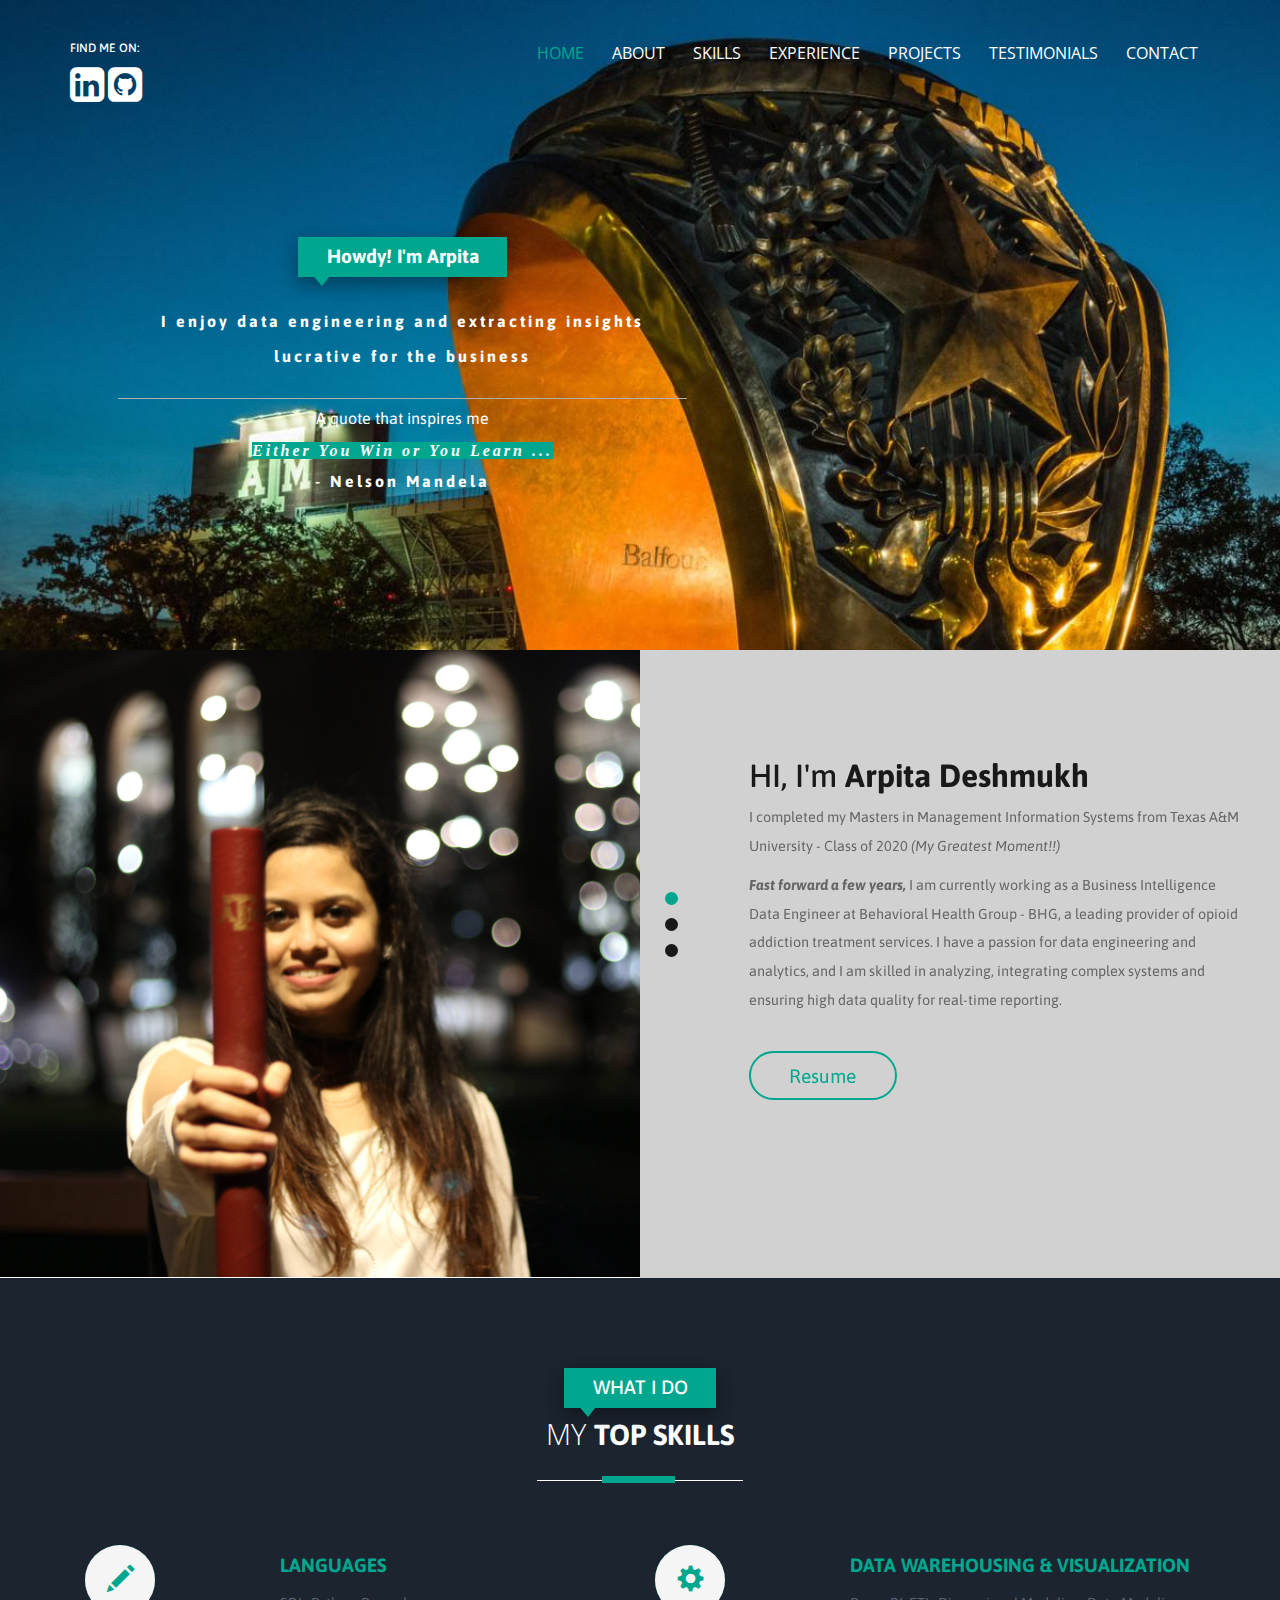
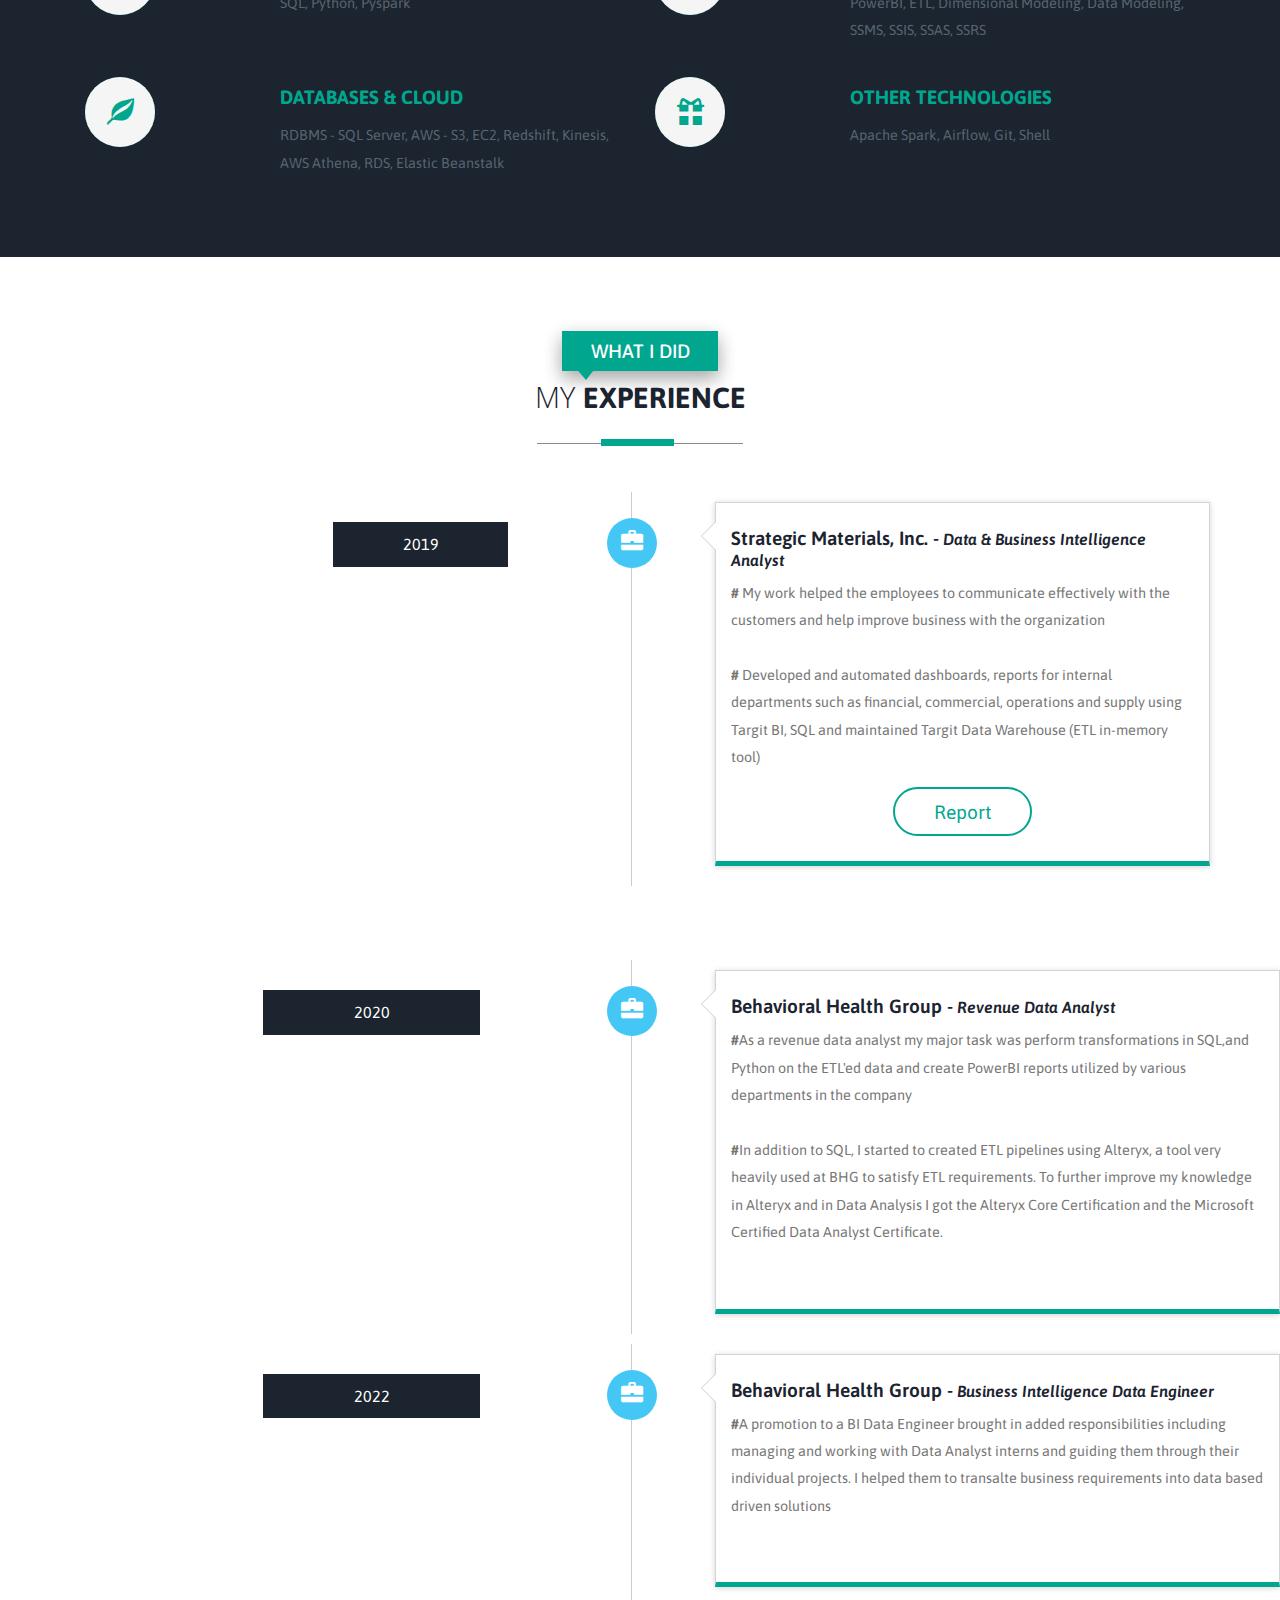
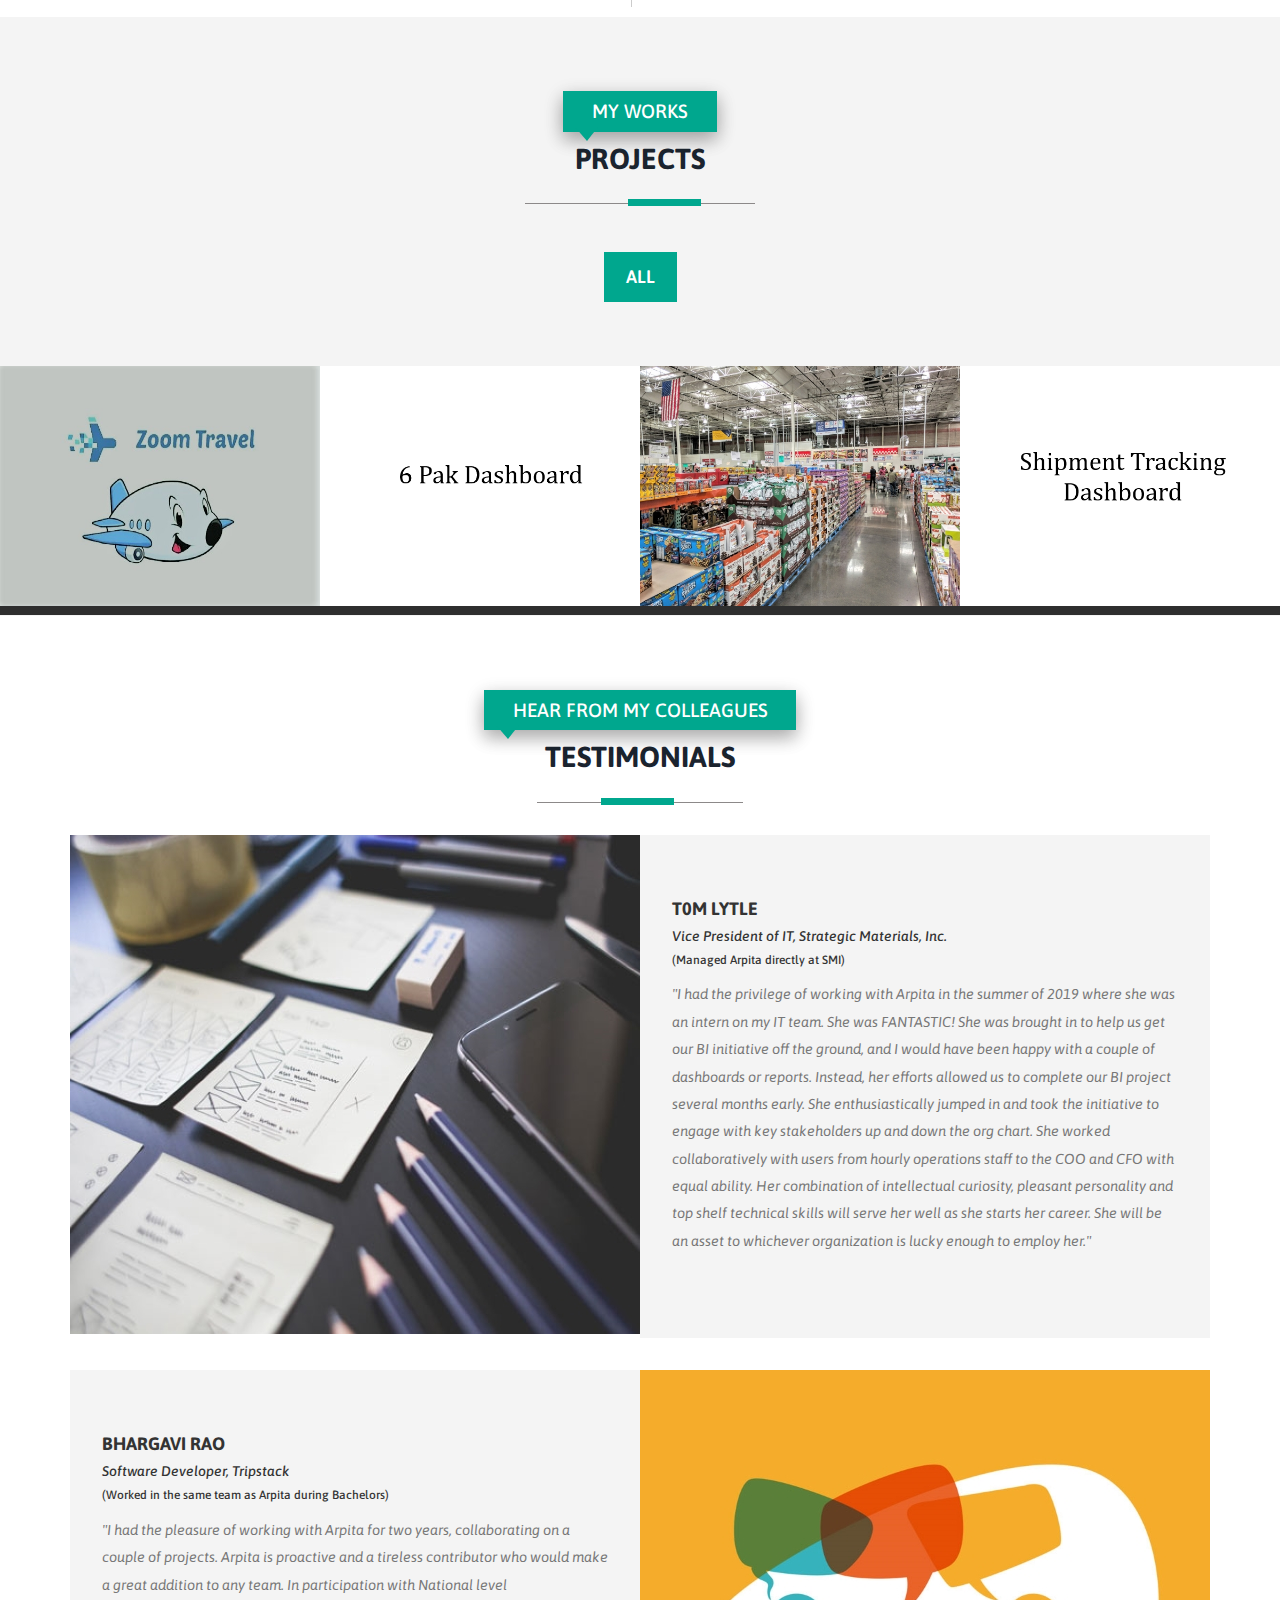
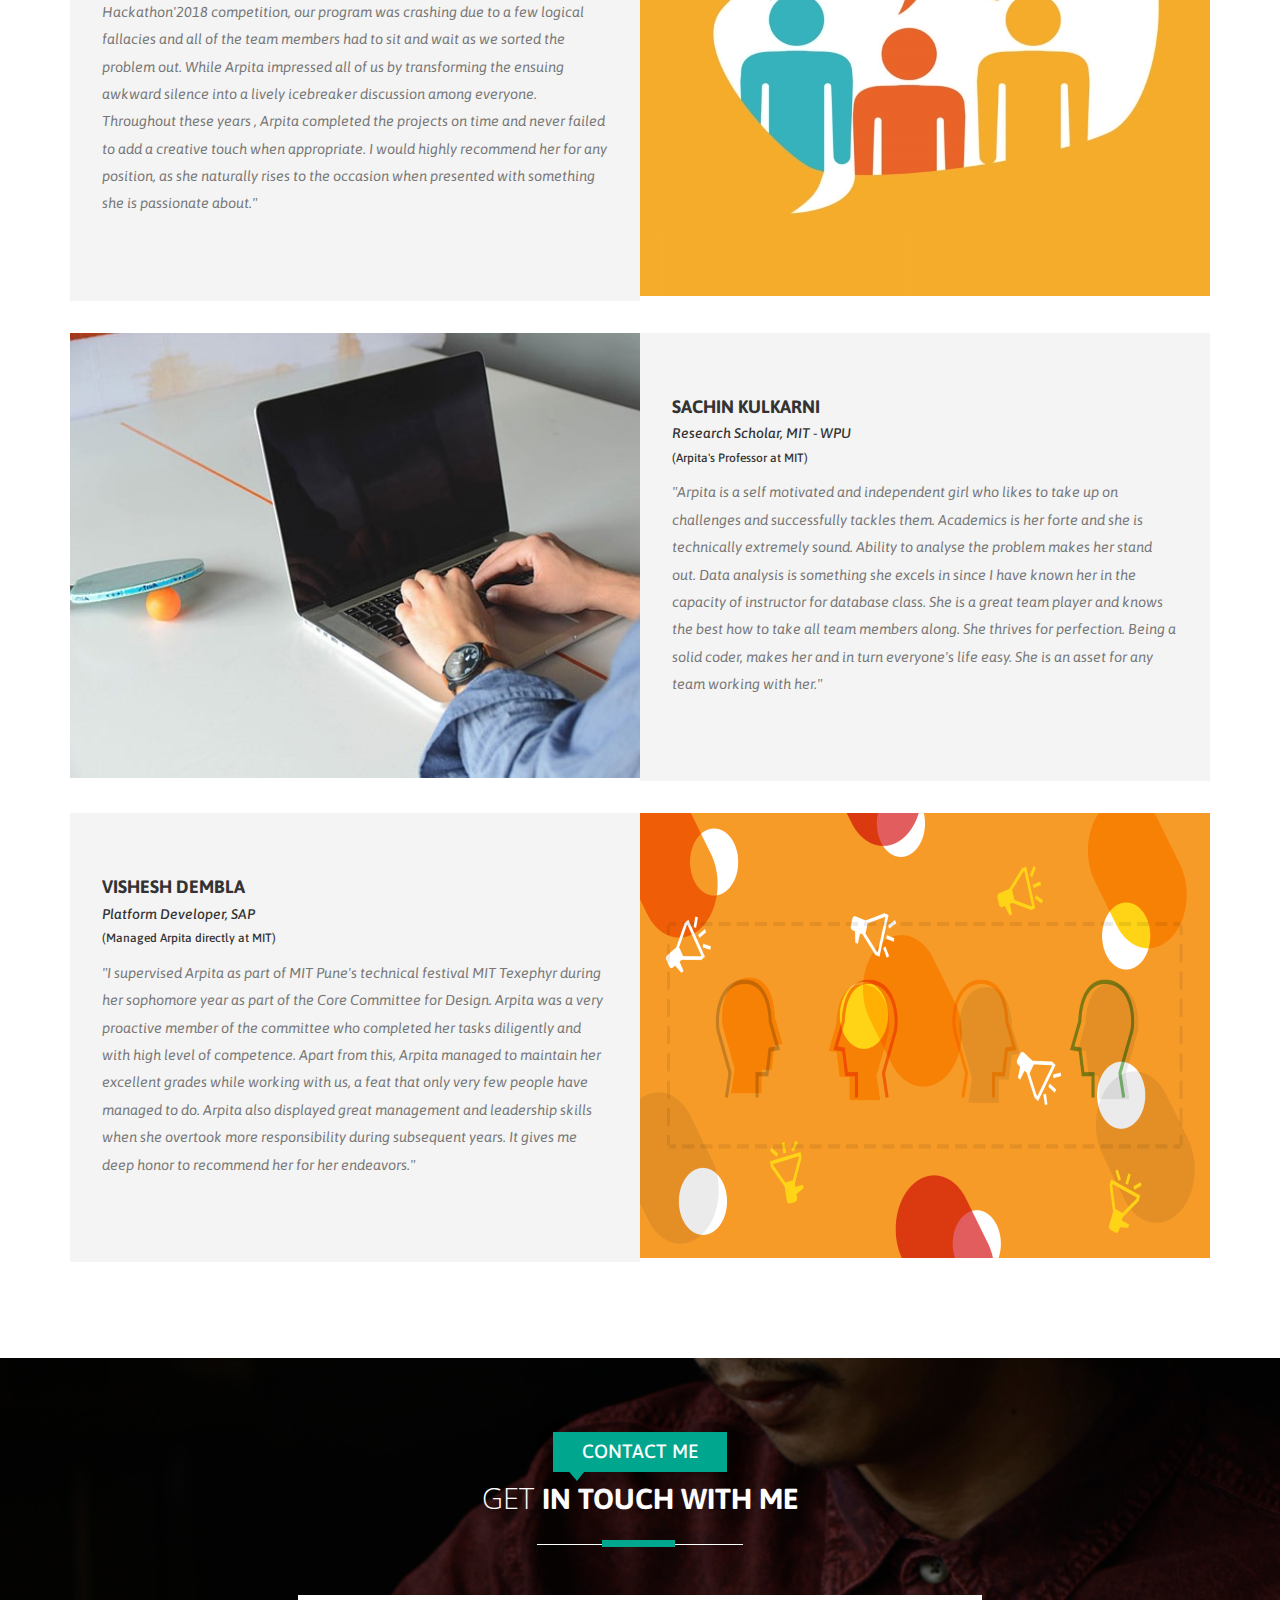
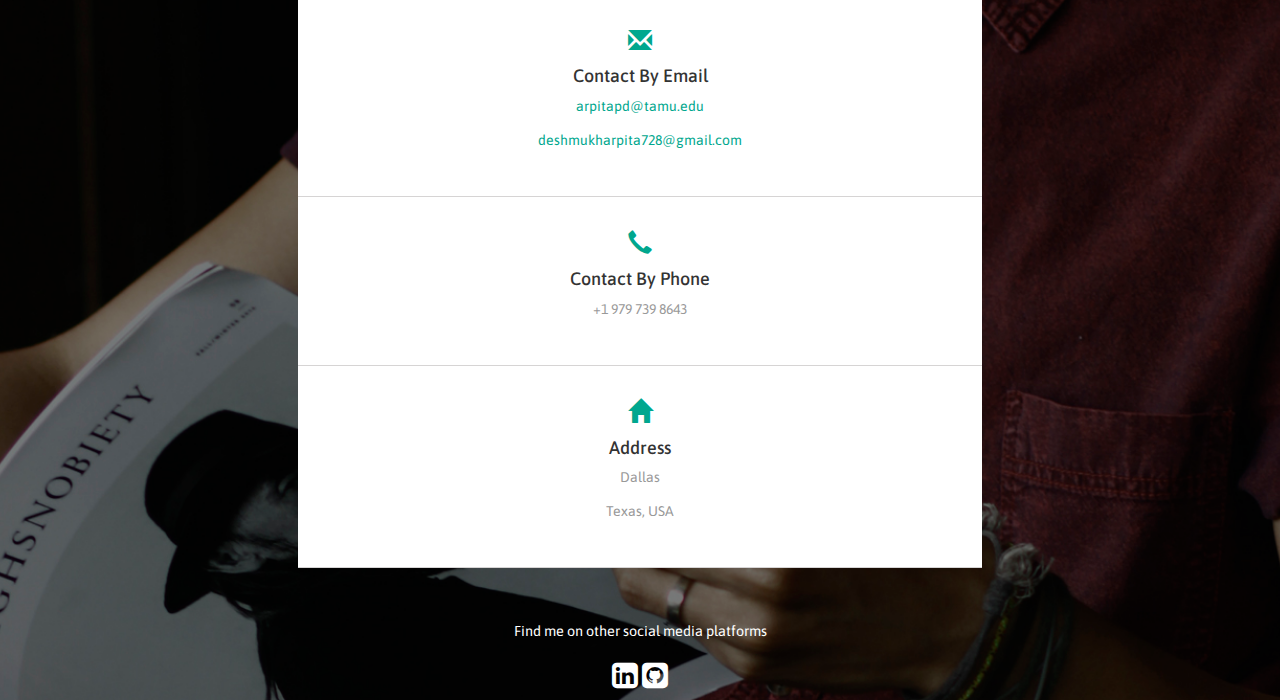
<file: index.html>
<!--
Author: W3layouts
Author URL: http://w3layouts.com
License: Creative Commons Attribution 3.0 Unported
License URL: http://creativecommons.org/licenses/by/3.0/
-->
<!DOCTYPE HTML>
<html>
<head>
<title>Personal Portfolio</title>
<link href="css/bootstrap.css" rel='stylesheet' type='text/css' />
<!-- jQuery (necessary for Bootstrap's JavaScript plugins) -->
<script src="js/jquery.min.js"></script>
<!-- Custom Theme files -->
<link href="css/style.css" rel='stylesheet' type='text/css' />
 <!-- Custom Theme files -->
 <meta name="viewport" content="width=device-width, initial-scale=1">
 <meta http-equiv="Content-Type" content="text/html; charset=utf-8" />
 <meta name="keywords" content="Preface Responsive web template, Bootstrap Web Templates, Flat Web Templates, Android Compatible web template, 
Smartphone Compatible web template, free webdesigns for Nokia, Samsung, LG, Sony Ericsson, Motorola web design" />
<!-- webfonts -->
	<link href='https://fonts.googleapis.com/css2?family=Asap:ital,wght@0,400;1,400;1,500&display=swap' rel='stylesheet' type='text/css'>
	<link href='https://fonts.googleapis.com/css2?family=Open+Sans:wght@300;400;600&display=swap' rel='stylesheet' type='text/css'>
<!-- webfonts -->
 <!---- start-smoth-scrolling---->
<script type="text/javascript" src="js/move-top.js"></script>
<script type="text/javascript" src="js/easing.js"></script>
	<script type="text/javascript">
			jQuery(document).ready(function($) {
				$(".scroll").click(function(event){		
					event.preventDefault();
					$('html,body').animate({scrollTop:$(this.hash).offset().top},1000);
				});
			});
		</script>
 <!---- start-smoth-scrolling---->
</head>
	<body>
		<!-- container -->
			<!-- header -->
	<div id="home" class="header">
			<div class="container">
				<!-- top-hedader -->
				<div class="top-header">
					<!-- /logo -->
					<!--top-nav---->
					<div class="top-nav">
					<div class="navigation">
					<div class="logo">
						<h6><a href="index.html"><span>FIND ME ON:</span></a></h6>
						<a href='https://www.linkedin.com/in/arpitapd' target='_blank'><i class="fa fa-linkedin-square" style="font-size:40px;color:white;padding-bottom:10px;"></i></a>
						<a href='https://www.github.com/arpitapd' target='_blank'><i class="fa fa-github-square" style="font-size:40px;color:white;padding-bottom:10px;"></i></a>
					</div>
				
					<div class="navigation-right">
						<!-- <span class="menu"><img src="images/about-pic.jpg" alt=" " /></span> -->
						<nav class="link-effect-3" id="link-effect-3">
							<ul class="nav1 nav nav-wil">
								<li class="active"><a data-hover="Home" href="index.html">Home</a></li>
								<li><a class="scroll" data-hover="About" href="#about">About</a></li>
								<li><a class="scroll" data-hover="Skills" href="#services" >Skills</a></li>
								<li><a class="scroll" data-hover="Experience" href="#work">Experience</a></li>
								<li><a class="scroll" data-hover="Projects" href="#port">Projects</a></li>
								<li><a class="scroll" data-hover="Testimonials" href="#blogs">Testimonials</a></li>
								<li><a class="scroll" data-hover="Contact" href="#contact">Contact</a></li>
							</ul>
						</nav>
							<!-- script-for-menu -->
								<script>
								   $( "span.menu" ).click(function() {
									 $( "ul.nav1" ).slideToggle( 300, function() {
									 // Animation complete.
									  });
									 });
								</script>
							<!-- /script-for-menu -->
					</div>
					<div class="clearfix"></div>
				</div>
				<!-- /top-hedader -->
				</div>
			<div class="banner-info">
				<div class="col-md-7 header-right">
					<h1>Howdy! I'm Arpita</h1>
					<br></br>
					<h6>I enjoy data engineering and extracting insights<br></br>
						 lucrative for the business</h6>
					
					<ul class="address">
					
					<li>
							<ul class="address-text">
								<p style="color:white;">A quote that inspires me</p>
								<h6><em style = "font-family:roboto,georgia,garamond,serif;font-size:16px;font-style:italic;background: #00a78e;">Either You Win or You Learn ...</em></h6>
								<h6>          - Nelson Mandela</h6>
								
							</ul>
					</li>
						<!-- <li> -->
							<!-- <ul class="address-text"> -->
								<!-- <li><b>D.O.B</b></li> -->
								<!-- <li>23-06-1980</li> -->
							<!-- </ul> -->
						<!-- </li> -->
						<!-- <li> -->
							<!-- <ul class="address-text"> -->
								<!-- <li><b>PHONE </b></li> -->
								<!-- <li>+00 111 222 3333</li> -->
							<!-- </ul> -->
						<!-- </li> -->
						<!-- <li> -->
							<!-- <ul class="address-text"> -->
								<!-- <li><b>ADDRESS </b></li> -->
								<!-- <li>756 Global Place,New York.</li> -->
							<!-- </ul> -->
						<!-- </li> -->
						<!-- <li> -->
							<!-- <ul class="address-text"> -->
								<!-- <li><b>E-MAIL </b></li> -->
								<!-- <li><a href="mailto:example@mail.com"> mail@example.com</a></li> -->
							<!-- </ul> -->
						<!-- </li> -->
						<!-- <li> -->
							<!-- <ul class="address-text"> -->
								<!-- <li><b>WEBSITE </b></li> -->
								<!-- <li><a href="http://w3layouts.com">www.myresume.com</a></li> -->
							<!-- </ul> -->
						<!-- </li> -->
						
					</ul>
				</div>
				
				
				<!-- <div class="col-md-5 header-left"> -->
					<!-- <img src="images/" alt=""> -->
				<!-- </div> -->
				<!-- <div class="clearfix">  -->
				</div>
						
		      </div>
			</div>
		</div>
	</div>
			<!-- about -->
			<div id="about" class="about">
				<div class="col-md-6 about-left">
					<div id="owl-demo1" class="owl-carousel owl-carousel2">
					                <div class="item">
					                	<div class="about-left-grid">
											<h2>HI, I'm <span>Arpita Deshmukh</span></h2>
											<p>I completed my Masters in Management Information Systems from Texas A&M University - Class of 2020 <em>(My Greatest Moment!!)</em></p>
											<p><b><em>Fast forward a few years, </em></b>
											I am currently working as a Business Intelligence Data Engineer at Behavioral Health Group - BHG, a leading provider of opioid addiction treatment services. 
											I have a passion for data engineering and analytics, and I am skilled in analyzing, integrating complex systems and ensuring high data quality for real-time reporting.
										    
											<ul>
												<li><a class="a-btn-h" href="pdf/resume2.pdf" TARGET='_blank'>Resume</a></li>
											</ul>
											</p>
											<!--<em>I'm currently seeking full time opportunities in Data Analysis / Business Intelligence / Data Engineer / Data Warehousing / SQL Developer beginning July 2020</em></p>-->
											<!-- <ul> -->
												<!-- <li><a class="a-btn-a scroll" href="#port">My Work</a></li> -->
												<!-- <li><a class="a-btn-h scroll" href="#contact">Hire Me</a></li> -->
											<!-- </ul> -->
											
										</div>
					                </div>
					                <div class="item">
					                	<div class="about-left-grid">
											<h2>My <span>Career Objective</span></h2>
											<p>My objective is to leverage my skills to deliver a competitive edge to the organization, add 
											value by enabling analytical decision making to drive top and bottom line growth
											</br>
											Furthermore, I believe and enjoy making decisions based on the facts rather than on instincts and if the facts are unavailable then on probability 
											</p>
											<ul>
												<li><a class="a-btn-a scroll" href="#port">Projects</a></li>
												<li><a class="a-btn-h" href="pdf/resume2.pdf" TARGET='_blank'>Resume</a></li>
											</ul>
										</div>
					                </div>
					                <div class="item">
					                	<div class="about-left-grid">
											<h2>What enhanced my interest in <span>Data</span>?</h2>
											<p>Working as a Data & BI Analyst at Strategic Materials, Inc. not only helped me to gain valuable experience
											but also made me realize I enjoy working on the end-to-end process from ETLing data to building out 
											dynamic and insightful reports for the team. </br> Other than applying my classroom-earned knowledge, I also received 
											multiple perspectives towards data analysis, data warehousing (ETL), data visualization and most importantly
											a valuable experience working with employees on top of the organization chart</p>
											<ul>
												<li><a class="a-btn-h scroll" href="#services">Skills</a></li>
												<li><a class="a-btn-a scroll" href="#blogs">Testimonials</a></li>
												
											</ul>
										</div>
					                </div>
					</div>
				</div>
				<div class="col-md-6 about-right">
				</div>
				<div class="clearfix"> </div>
							<link href="css/owl.carousel.css" rel="stylesheet">
							    <script src="js/owl.carousel.js"></script>
			<script>
				$(document).ready(function() {
					$("#owl-demo1").owlCarousel({
						items : 1,
						lazyLoad : false,
						autoPlay : false,
						navigation : true,
						navigationText :  false,
						pagination : true,
					});
				});
			</script>
			<!-- Feedback -->
			<script>
				$(document).ready(function() {
					$("#owl-demo3").owlCarousel({
						items : 1,
						lazyLoad : false,
						autoPlay : false,
						navigation : true,
						navigationText :  true,
						pagination :true,
					});
				});
			</script>
			</div>
			<!-- /about -->
			
			<!-- Availability-->
			<!-- <div id ="avail" class="avail"> -->
			<!-- <p><em>I'm currently seeking full time opportunities in Data Analysis / Business Intelligence / Data Engineer / Data Warehousing / SQL Developer beginning July 2020</em></p> -->
			<!-- </div> -->
			<!--/Availability-->
			<!-- services -->
			<div id="services" class="services">
				<div class="container">
					<div class="service-head one text-center ">
						<h4>WHAT I DO</h4>
						<h3>MY <span>TOP SKILLS</span></h3>
						<span class="border two"></span>
					</div>
					<!-- services-grids -->
					<div class="wthree_about_right_grids w3l-agile">
				<div class="col-md-6 wthree_about_right_grid">
					<div class="col-xs-4 wthree_about_right_grid_left">
						<div class="hvr-rectangle-in">
							<i class="glyphicon glyphicon-pencil"></i>
						</div>
					</div>
					<div class="col-xs-8 wthree_about_right_grid_right">
						<h4>Languages</h4>
						<p>SQL, Python, Pyspark</p>
					</div>
					<div class="clearfix"> </div>
				</div>
				<div class="col-md-6 wthree_about_right_grid">
					<div class="col-xs-4 wthree_about_right_grid_left">
						<div class="hvr-rectangle-in">
							<i class="glyphicon glyphicon-cog"></i>
						</div>
					</div>
					<div class="col-xs-8 wthree_about_right_grid_right">
						<h4>Data Warehousing & Visualization</h4>
						<p>PowerBI, ETL, Dimensional Modeling, Data Modeling, SSMS, SSIS, SSAS, SSRS</p>
					</div>
					<div class="clearfix"> </div>
				</div>
				<div class="col-md-6 wthree_about_right_grid">
					<div class="col-xs-4 wthree_about_right_grid_left">
						<div class="hvr-rectangle-in">
							<i class="glyphicon glyphicon-leaf"></i>
						</div>
					</div>
					<div class="col-xs-8 wthree_about_right_grid_right">
						<h4>Databases & Cloud</h4>
						<p>RDBMS - SQL Server, AWS - S3, EC2, Redshift, Kinesis, AWS Athena, RDS, Elastic Beanstalk</p>
					</div>
					<div class="clearfix"> </div>
				</div>
				<div class="col-md-6 wthree_about_right_grid">
					<div class="col-xs-4 wthree_about_right_grid_left">
						<div class="hvr-rectangle-in">
							<i class="glyphicon glyphicon-gift"></i>
						</div>
					</div>
					<div class="col-xs-8 wthree_about_right_grid_right">
						<h4>Other Technologies</h4>
						<p>Apache Spark, Airflow, Git, Shell </p>
					</div>
					<div class="clearfix"> </div>
				</div>
				<div class="clearfix"> </div>
			</div>

					<!-- services-grids -->
				</div>
			</div>
			<!-- services -->
			<!--work-experience-->
	<div id="work" class="work">
		<div class="container">
			<div class="service-head text-center">
						<h4>WHAT I DID</h4>
						<h3>MY <span>EXPERIENCE</span></h3>
						<span class="border one"></span>
					</div>
					<div class="time-main w3l-agile">
							<div class="col-md-6 year-info">
							   <ul class="year">
								   <li>2019</li>
								   <!-- <li>2018</li> -->
								   <!-- <li>2014</li> -->
								   <!-- <li>2013</li> -->
								   <!-- <li>2012</li> -->
								   <div class="clearfix"></div>
								</ul>
							</div> 
					                        <ul class="col-md-6 timeline">
																<li>
																  <div class="timeline-badge info"><i class="glyphicon glyphicon-briefcase"></i></div>
																  <div class="timeline-panel">
																	<div class="timeline-heading">
																	  <h4 class="timeline-title">Strategic Materials, Inc. -<em style="font-size:16px"> Data & Business Intelligence Analyst</em></h4>
																	</div>
																	<div class="timeline-body">
																	  <p> <b>#</b> My work helped the employees to communicate effectively with the customers and help improve business with the organization</br></br>
																	  <b>#</b> Developed and automated dashboards, reports for internal departments
																	  such as financial, commercial, operations and supply using Targit BI, SQL and maintained Targit Data Warehouse (ETL in-memory tool)</br></br>
																	 </p>
																	 <!-- <!--- trying for internship report--> 
																	 <!-- <div class="col-md-6 about-left"> -->
																		<!-- <!-- <div id="owl-demo1" class="owl-carousel owl-carousel2"> --> 
																						<!-- <div class="item"> -->
																							<!-- <div class="about-left-grid"> -->
																								
																								<!-- <ul>  -->
																								<!-- <li><a class="a-btn-h scroll" href="images/ireport.pdf">View My Internship Report</a></li> -->
																									<!-- <!-- <li><a class="a-btn-a scroll" href="#port">My Work</a></li> --> 
																									<!-- <!-- <li><a class="a-btn-h scroll" href="#contact">Hire Me</a></li> --> 
																								<!-- </ul>  -->
																							<!-- </div> -->
																						<!-- </div> -->
																		<!-- <!-- </div> --> 
																	<!-- </div> -->
																	 
																	 <div class="item-timeline">
																		<!--<div class="about-left-grid">-->
																				<a class="a-btn-h" href="pdf/ireport.pdf" TARGET='_blank'> Report</a>
																			<!--<div class="clearfix"></div>-->
																		</div>
																	</div>
																	</div>
																  </div>
																</li>
																
																<!-- <li> -->
																  <!-- <div class="timeline-badge primary"><i class="glyphicon glyphicon-briefcase"></i></div> -->
																  <!-- <div class="timeline-panel"> -->
																	<!-- <div class="timeline-heading"> -->
																	  <!-- <h4 class="timeline-title">COMPANY NAME</h4> -->
																	<!-- </div> -->
																	<!-- <div class="timeline-body"> -->
																	  <!-- <p>Lorem ipsum dolor sit amet.Itaque earum rerum hic tenetur a sapiente delectus, ut aut reiciendis voluptatibus maiores alias consequatur aut perferendis doloribus </p> -->
																	<!-- </div> -->
																  <!-- </div> -->
																<!-- </li> -->
																
																
																
																<!-- <li> -->
																  <!-- <div class="timeline-badge danger"><i class="glyphicon glyphicon-briefcase"></i></div> -->
																  <!-- <div class="timeline-panel"> -->
																	<!-- <div class="timeline-heading"> -->
																	  <!-- <h4 class="timeline-title">COMPANY NAME</h4> -->
																	<!-- </div> -->
																	<!-- <div class="timeline-body"> -->
																	  <!-- <p>Lorem ipsum dolor sit amet.Itaque earum rerum hic tenetur a sapiente delectus, ut aut reiciendis voluptatibus maiores alias consequatur aut perferendis doloribus </p> -->
																	<!-- </div> -->
																  <!-- </div> -->
																<!-- </li> -->
																
																<!-- <li> -->
																  <!-- <div class="timeline-badge success"><i class="glyphicon glyphicon-briefcase"></i></div> -->
																  <!-- <div class="timeline-panel"> -->
																	<!-- <div class="timeline-heading"> -->
																	  <!-- <h4 class="timeline-title">COMPANY NAME</h4> -->
																	<!-- </div> -->
																	<!-- <div class="timeline-body"> -->
																	  <!-- <p>Lorem ipsum dolor sit amet.Itaque earum rerum hic tenetur a sapiente delectus, ut aut reiciendis voluptatibus maiores alias consequatur aut perferendis doloribus </p> -->
																	<!-- </div> -->
																  <!-- </div> -->
																<!-- </li> -->
																<!-- <li> -->
																  <!-- <div class="timeline-badge pass"><i class="glyphicon glyphicon-briefcase"></i></div> -->
																  <!-- <div class="timeline-panel"> -->
																	<!-- <div class="timeline-heading"> -->
																	  <!-- <h4 class="timeline-title">COMPANY NAME</h4> -->
																	<!-- </div> -->
																	<!-- <div class="timeline-body"> -->
																	  <!-- <p>Lorem ipsum dolor sit amet.Itaque earum rerum hic tenetur a sapiente delectus, ut aut reiciendis voluptatibus maiores alias consequatur aut perferendis doloribus </p> -->
																	<!-- </div> -->
																  <!-- </div> -->
																<!-- </li> -->
															</ul>
								<div class="clearfix"></div>
								</div>
						</div>
						<div class="col-md-6 year-info">
							<ul class="year">
								<li>2020</li>
								<!-- <li>2018</li> -->
								<!-- <li>2014</li> -->
								<!-- <li>2013</li> -->
								<!-- <li>2012</li> -->
								<div class="clearfix"></div>
							 </ul>
						 </div> 
										 <ul class="col-md-6 timeline">
															 <li>
															   <div class="timeline-badge info"><i class="glyphicon glyphicon-briefcase"></i></div>
															   <div class="timeline-panel">
																 <div class="timeline-heading">
																   <h4 class="timeline-title">Behavioral Health Group -<em style="font-size:16px"> Revenue Data Analyst</em></h4>
																 </div>
																 <div class="timeline-body">
																   <p> <b>#</b>As a revenue data analyst my major task was perform transformations in SQL,and Python on the ETL'ed data and create PowerBI reports utilized by various departments in the company</br></br>
																   <b>#</b>In addition to SQL, I started to created ETL pipelines using Alteryx, a tool very heavily used at BHG to satisfy ETL requirements. To further improve my knowledge in Alteryx and in Data Analysis
																    I got the Alteryx Core Certification and the Microsoft Certified Data Analyst Certificate.</br></br>
																  </p>
																  <!-- <!--- trying for internship report--> 
																  <!-- <div class="col-md-6 about-left"> -->
																	 <!-- <!-- <div id="owl-demo1" class="owl-carousel owl-carousel2"> --> 
																					 <!-- <div class="item"> -->
																						 <!-- <div class="about-left-grid"> -->
																							 
																							 <!-- <ul>  -->
																							 <!-- <li><a class="a-btn-h scroll" href="images/ireport.pdf">View My Internship Report</a></li> -->
																								 <!-- <!-- <li><a class="a-btn-a scroll" href="#port">My Work</a></li> --> 
																								 <!-- <!-- <li><a class="a-btn-h scroll" href="#contact">Hire Me</a></li> --> 
																							 <!-- </ul>  -->
																						 <!-- </div> -->
																					 <!-- </div> -->
																	 <!-- <!-- </div> --> 
																 <!-- </div> -->
																  
																  <div class="item-timeline">
																	 <!--<div class="about-left-grid">-->
																			<!-- <a class="a-btn-h" href="pdf/ireport.pdf" TARGET='_blank'> Report</a>-->
																		 <!--<div class="clearfix"></div>-->
																	 </div>
																 </div>
																 </div>
															   </div>
															 </li>
															 
															 <!-- <li> -->
															   <!-- <div class="timeline-badge primary"><i class="glyphicon glyphicon-briefcase"></i></div> -->
															   <!-- <div class="timeline-panel"> -->
																 <!-- <div class="timeline-heading"> -->
																   <!-- <h4 class="timeline-title">COMPANY NAME</h4> -->
																 <!-- </div> -->
																 <!-- <div class="timeline-body"> -->
																   <!-- <p>Lorem ipsum dolor sit amet.Itaque earum rerum hic tenetur a sapiente delectus, ut aut reiciendis voluptatibus maiores alias consequatur aut perferendis doloribus </p> -->
																 <!-- </div> -->
															   <!-- </div> -->
															 <!-- </li> -->
															 
															 
															 
															 <!-- <li> -->
															   <!-- <div class="timeline-badge danger"><i class="glyphicon glyphicon-briefcase"></i></div> -->
															   <!-- <div class="timeline-panel"> -->
																 <!-- <div class="timeline-heading"> -->
																   <!-- <h4 class="timeline-title">COMPANY NAME</h4> -->
																 <!-- </div> -->
																 <!-- <div class="timeline-body"> -->
																   <!-- <p>Lorem ipsum dolor sit amet.Itaque earum rerum hic tenetur a sapiente delectus, ut aut reiciendis voluptatibus maiores alias consequatur aut perferendis doloribus </p> -->
																 <!-- </div> -->
															   <!-- </div> -->
															 <!-- </li> -->
															 
															 <!-- <li> -->
															   <!-- <div class="timeline-badge success"><i class="glyphicon glyphicon-briefcase"></i></div> -->
															   <!-- <div class="timeline-panel"> -->
																 <!-- <div class="timeline-heading"> -->
																   <!-- <h4 class="timeline-title">COMPANY NAME</h4> -->
																 <!-- </div> -->
																 <!-- <div class="timeline-body"> -->
																   <!-- <p>Lorem ipsum dolor sit amet.Itaque earum rerum hic tenetur a sapiente delectus, ut aut reiciendis voluptatibus maiores alias consequatur aut perferendis doloribus </p> -->
																 <!-- </div> -->
															   <!-- </div> -->
															 <!-- </li> -->
															 <!-- <li> -->
															   <!-- <div class="timeline-badge pass"><i class="glyphicon glyphicon-briefcase"></i></div> -->
															   <!-- <div class="timeline-panel"> -->
																 <!-- <div class="timeline-heading"> -->
																   <!-- <h4 class="timeline-title">COMPANY NAME</h4> -->
																 <!-- </div> -->
																 <!-- <div class="timeline-body"> -->
																   <!-- <p>Lorem ipsum dolor sit amet.Itaque earum rerum hic tenetur a sapiente delectus, ut aut reiciendis voluptatibus maiores alias consequatur aut perferendis doloribus </p> -->
																 <!-- </div> -->
															   <!-- </div> -->
															 <!-- </li> -->
														 </ul>
							 <div class="clearfix"></div>
							 </div>
					 </div>
					 <div class="col-md-6 year-info">
						<ul class="year">
							<li>2022</li>
							<!-- <li>2018</li> -->
							<!-- <li>2014</li> -->
							<!-- <li>2013</li> -->
							<!-- <li>2012</li> -->
							<div class="clearfix"></div>
						 </ul>
					 </div> 
									 <ul class="col-md-6 timeline">
														 <li>
														   <div class="timeline-badge info"><i class="glyphicon glyphicon-briefcase"></i></div>
														   <div class="timeline-panel">
															 <div class="timeline-heading">
															   <h4 class="timeline-title">Behavioral Health Group -<em style="font-size:16px"> Business Intelligence Data Engineer</em></h4>
															 </div>
															 <div class="timeline-body">
															   <p> <b>#</b>A promotion to a BI Data Engineer brought in added responsibilities including managing and working with Data Analyst interns and guiding them through their individual projects.
																I helped them to transalte  business requirements into data based driven solutions </br></br>
															  <!-- <b>#</b> Developed and automated dashboards, reports for internal departments
															   such as financial, commercial, operations and supply using Targit BI, SQL and maintained Targit Data Warehouse (ETL in-memory tool)</br></br> -->
															  </p>
															  <!-- <!--- trying for internship report--> 
															  <!-- <div class="col-md-6 about-left"> -->
																 <!-- <!-- <div id="owl-demo1" class="owl-carousel owl-carousel2"> --> 
																				 <!-- <div class="item"> -->
																					 <!-- <div class="about-left-grid"> -->
																						 
																						 <!-- <ul>  -->
																						 <!-- <li><a class="a-btn-h scroll" href="images/ireport.pdf">View My Internship Report</a></li> -->
																							 <!-- <li><a class="a-btn-a scroll" href="#port">My Work</a></li> --> 
																							 <!--  <li><a class="a-btn-h scroll" href="#contact">Hire Me</a></li> --> 
																						 <!-- </ul>  -->
																					 <!-- </div> -->
																				 <!-- </div> -->
																 <!-- </div> --> 
															 <!-- </div> -->
															  
															  <div class="item-timeline">
																 <!--<div class="about-left-grid">-->
																		<!-- <a class="a-btn-h" href="pdf/ireport.pdf" TARGET='_blank'> Report</a>-->
																	 <!--<div class="clearfix"></div>-->
																 </div>
															 </div>
															 </div>
														   </div>
														 </li>
														 
														 <!-- <li> -->
														   <!-- <div class="timeline-badge primary"><i class="glyphicon glyphicon-briefcase"></i></div> -->
														   <!-- <div class="timeline-panel"> -->
															 <!-- <div class="timeline-heading"> -->
															   <!-- <h4 class="timeline-title">COMPANY NAME</h4> -->
															 <!-- </div> -->
															 <!-- <div class="timeline-body"> -->
															   <!-- <p>Lorem ipsum dolor sit amet.Itaque earum rerum hic tenetur a sapiente delectus, ut aut reiciendis voluptatibus maiores alias consequatur aut perferendis doloribus </p> -->
															 <!-- </div> -->
														   <!-- </div> -->
														 <!-- </li> -->
														 
														 
														 
														 <!-- <li> -->
														   <!-- <div class="timeline-badge danger"><i class="glyphicon glyphicon-briefcase"></i></div> -->
														   <!-- <div class="timeline-panel"> -->
															 <!-- <div class="timeline-heading"> -->
															   <!-- <h4 class="timeline-title">COMPANY NAME</h4> -->
															 <!-- </div> -->
															 <!-- <div class="timeline-body"> -->
															   <!-- <p>Lorem ipsum dolor sit amet.Itaque earum rerum hic tenetur a sapiente delectus, ut aut reiciendis voluptatibus maiores alias consequatur aut perferendis doloribus </p> -->
															 <!-- </div> -->
														   <!-- </div> -->
														 <!-- </li> -->
														 
														 <!-- <li> -->
														   <!-- <div class="timeline-badge success"><i class="glyphicon glyphicon-briefcase"></i></div> -->
														   <!-- <div class="timeline-panel"> -->
															 <!-- <div class="timeline-heading"> -->
															   <!-- <h4 class="timeline-title">COMPANY NAME</h4> -->
															 <!-- </div> -->
															 <!-- <div class="timeline-body"> -->
															   <!-- <p>Lorem ipsum dolor sit amet.Itaque earum rerum hic tenetur a sapiente delectus, ut aut reiciendis voluptatibus maiores alias consequatur aut perferendis doloribus </p> -->
															 <!-- </div> -->
														   <!-- </div> -->
														 <!-- </li> -->
														 <!-- <li> -->
														   <!-- <div class="timeline-badge pass"><i class="glyphicon glyphicon-briefcase"></i></div> -->
														   <!-- <div class="timeline-panel"> -->
															 <!-- <div class="timeline-heading"> -->
															   <!-- <h4 class="timeline-title">COMPANY NAME</h4> -->
															 <!-- </div> -->
															 <!-- <div class="timeline-body"> -->
															   <!-- <p>Lorem ipsum dolor sit amet.Itaque earum rerum hic tenetur a sapiente delectus, ut aut reiciendis voluptatibus maiores alias consequatur aut perferendis doloribus </p> -->
															 <!-- </div> -->
														   <!-- </div> -->
														 <!-- </li> -->
													 </ul>
						 <div class="clearfix"></div>
						 </div>
				 </div>
				</div>
	<!--//work-experience-->

		<!-- portfolio -->
<div class="portfolio" id="port">
				<div class="service-head text-center">
						<h4>MY WORKS</h4>
						<h3><span>PROJECTS</span></h3>
						<span class="border"></span>
					</div>
			<div class="portfolio-grids">
				<script src="js/easyResponsiveTabs.js" type="text/javascript"></script>
				<script type="text/javascript">
									$(document).ready(function () {
										$('#horizontalTab').easyResponsiveTabs({
											type: 'default', //Types: default, vertical, accordion           
											width: 'auto', //auto or any width like 600px
											fit: true   // 100% fit in a container
										});
									});
									
				</script>
				<div class="sap_tabs">
					<div id="horizontalTab" style="display: block; width: 100%; margin: 0px;">
						<ul class="resp-tabs-list">
							<li class="resp-tab-item" aria-controls="tab_item-0" role="tab"><span>ALL</span></li> 
						<!--	<li class="resp-tab-item" aria-controls="tab_item-1" role="tab"><span>DATABASES</span></li> 
							<li class="resp-tab-item" aria-controls="tab_item-2" role="tab"><span>BUSINESS INTELLIGENCE</span></li> 				
							<li class="resp-tab-item" aria-controls="tab_item-3" role="tab"><span>PREDICTIVE ANALYTICS</span></li> -->
						</ul>				  	 
						<div class="resp-tabs-container">
							<div class="tab-1 resp-tab-content" aria-labelledby="tab_item-0">
								<div class="col-md-3 team-gd ">
									
										<!--<a href="#portfolioModal1" class="portfolio-link b-link-diagonal b-animate-go" data-toggle="modal"><img src="images/adm.jpg" alt="">
										
										</a>-->
										<a href="#portfolioModal5" class="portfolio-link b-link-diagonal b-animate-go" data-toggle="modal"><img src="images/isd2.jpg" alt="">
									    </a>		
								</div>
								<div class="col-md-3 team-gd ">
									
										<a href="#portfolioModal3" class="portfolio-link b-link-diagonal b-animate-go" data-toggle="modal"><img src="images/6pakname.png" alt="">
										
										</a>
									
								</div>
								<div class="col-md-3 team-gd ">
									
										<a href="#portfolioModal2" class="portfolio-link b-link-diagonal b-animate-go" data-toggle="modal"><img src="images/dw.jpg" alt="">
										
										</a>
									
								</div>
								<div class="col-md-3 team-gd ">
								
										<a href="#portfolioModal4" class="portfolio-link b-link-diagonal b-animate-go" data-toggle="modal"><img src="images/sminame.png" alt="">
										
										</a>
								
									
								</div>
							    <div class="col-md-3 team-gd yes_marg ">
									
										<!-- <a href="#portfolioModal5" class="portfolio-link b-link-diagonal b-animate-go" data-toggle="modal"><img src="images/isd.jpg" alt="">
										
										</a> -->
									
								</div>
								<div class="col-md-3 team-gd yes_marg ">
									
										<!--<a href="#portfolioModal6" class="portfolio-link b-link-diagonal b-animate-go" data-toggle="modal"><img src="images/dm.jpg" alt="">
										
										</a>-->
									
								</div>
								<div class="col-md-3 team-gd yes_marg ">
									
									<!--	<a href="#portfolioModal7" class="portfolio-link b-link-diagonal b-animate-go" data-toggle="modal"><img src="images/datathon.jpg" alt="">
										
										</a>-->
								
								</div>
								<div class="col-md-3 team-gd yes_marg ">
									
										<!--<a href="#portfolioModal8" class="portfolio-link b-link-diagonal b-animate-go" data-toggle="modal"><img src="images/apa.jpg" alt="">
										
										</a>-->
									
								</div> 
							
								<div class="clearfix"></div>
							</div>
							
							
							
							
							
							
							<div class="tab-1 resp-tab-content" aria-labelledby="tab_item-1">
								<div class="col-md-3 team-gd ">
									
										<a href="#portfolioModal1" class="portfolio-link b-link-diagonal b-animate-go" data-toggle="modal"><img src="images/adm.jpg" alt="">
										
										</a>
									
								</div>
								<!-- <div class="col-md-3 team-gd  "> -->
									<!-- <div class="thumb"> -->
										<!-- <a href="#portfolioModal6" class="portfolio-link b-link-diagonal b-animate-go" data-toggle="modal"><img src="images/pic11.jpg" alt=""> -->
										
										<!-- </a> -->
									<!-- </div> -->
								<!-- </div> -->
								<div class="col-md-3 team-gd yes_marg ">
									
										<a href="#portfolioModal5" class="portfolio-link b-link-diagonal b-animate-go" data-toggle="modal"><img src="images/isd.jpg" alt="">
										
										</a>
									
								</div>
								<div class="clearfix"></div>
							</div>
							<div class="tab-1 resp-tab-content" aria-labelledby="tab_item-2">
								<div class="col-md-3 team-gd ">
									
										<a href="#portfolioModal3" class="portfolio-link b-link-diagonal b-animate-go" data-toggle="modal"><img src="images/6pakname.png" alt="">
										
										</a>
									
								</div>
								<div class="col-md-3 team-gd ">
									
										<a href="#portfolioModal2" class="portfolio-link b-link-diagonal b-animate-go" data-toggle="modal"><img src="images/dw.jpg" alt="">
										
										</a>
									
								</div>
								<div class="col-md-3 team-gd ">
								
										<a href="#portfolioModal4" class="portfolio-link b-link-diagonal b-animate-go" data-toggle="modal"><img src="images/sminame.png" alt="">
										
										</a>
									
								</div>
								<!-- <div class="col-md-3 team-gd"> -->
									
										<!-- <a href="#portfolioModal6" class="portfolio-link b-link-diagonal b-animate-go" data-toggle="modal"><img src="images/pic11.jpg" alt=""> -->
									
										<!-- </a> -->
									
								<!-- </div> -->
								<div class="clearfix"></div>
							</div>
								<div class="tab-1 resp-tab-content" aria-labelledby="tab_item-3">
								<div class="col-md-3 team-gd yes_marg ">
									
										<a href="#portfolioModal6" class="portfolio-link b-link-diagonal b-animate-go" data-toggle="modal"><img src="images/dm.jpg" alt="">
										
										</a>
									
								</div>
								<div class="col-md-3 team-gd yes_marg ">
									
										<a href="#portfolioModal7" class="portfolio-link b-link-diagonal b-animate-go" data-toggle="modal"><img src="images/datathon.jpg" alt="">
										
										</a>
								
								</div>
								<div class="col-md-3 team-gd yes_marg ">
									
										<a href="#portfolioModal8" class="portfolio-link b-link-diagonal b-animate-go" data-toggle="modal"><img src="images/apa.jpg" alt="">
										
										</a>
									
								</div>
								<div class="clearfix"></div>
							</div>
						</div>
					</div>
				</div>
			</div>
	</div>
	<!-- //portfolio -->
    <!-- top-grids -->
				<div class="blog" id="blogs">
					<div class="container">
						<div class="service-head text-center">
						<h4>HEAR FROM MY COLLEAGUES</h4>
						<h3><span>TESTIMONIALS</span></h3>
						<span class="border one"></span>
					</div>
					   <div class="news-grid w3l-agile">
					    <div class="col-md-6 news-img">
						 <img src="images/tom.jpg" alt=" " class="img-responsive">
						 
						</div>
					    <div class="col-md-6 news-text">
						   <h4><b> T0M LYTLE</b></h4>
						   <h5><i>Vice President of IT, Strategic Materials, Inc. </i></h5>
						   <h6>(Managed Arpita directly at SMI)</h6>
							<!-- <ul class="news"> -->
								<!-- <li><i class="glyphicon glyphicon-user"></i> <a href="#">Admin</a></li> -->
								<!-- <li><i class="glyphicon glyphicon-comment"></i> <a href="#">2 Comments</a></li> -->
								<!-- <li><i class="glyphicon glyphicon-heart"></i> <a href="#">50 Likes</a></li> -->
								<!-- <li><i class="glyphicon glyphicon-tags"></i> <a href="#">3 Tags</a></li> -->
							<!-- </ul> -->
							<p><i>"I had the privilege of working with Arpita in the summer of 2019 where she was an intern on my IT team. She was FANTASTIC! She was brought in to help
							us get our BI initiative off the ground, and I would have been happy with a couple of dashboards or reports. Instead, her efforts allowed us to complete
							our BI project several months early. She enthusiastically jumped in and took the initiative to engage with key stakeholders up and down the org chart. 
							She worked collaboratively with users from hourly operations staff to the COO and CFO with equal ability. Her combination of intellectual curiosity, 
							pleasant personality and top shelf technical skills will serve her well as she starts her career. She will be an asset to whichever organization is lucky 
							enough to employ her."</i></p>
							<!-- <a href="#" data-toggle="modal" data-target="#myModal1" class="read hvr-shutter-in-horizontal">Read More</a> -->
					
						</div>
		
						<div class="clearfix"></div>
					 </div>
					  <div class="news-grid">

					    <div class="col-md-6 news-text two">
						    <h4><b> BHARGAVI RAO</b></h4>
						   <h5><i>Software Developer, Tripstack </i></h5>
						   <h6>(Worked in the same team as Arpita during Bachelors)</h6>
							<!-- <ul class="news"> -->
								<!-- <li><i class="glyphicon glyphicon-user"></i> <a href="#">Admin</a></li> -->
								<!-- <li><i class="glyphicon glyphicon-comment"></i> <a href="#">2 Comments</a></li> -->
								<!-- <li><i class="glyphicon glyphicon-heart"></i> <a href="#">50 Likes</a></li> -->
								<!-- <li><i class="glyphicon glyphicon-tags"></i> <a href="#">3 Tags</a></li> -->
							<!-- </ul> -->
							<p><i>"I had the pleasure of working with Arpita for two years, collaborating on a couple of projects. Arpita is proactive and a tireless contributor who 
							would make a great addition to any team. In participation with National level Hackathon'2018 competition, our program was crashing due to a few logical 
							fallacies and all of the team members had to sit and wait as we sorted the problem out. While Arpita impressed all of us by transforming the ensuing
							awkward silence into a lively icebreaker discussion among everyone. Throughout these years , Arpita completed the projects on time and never failed to 
							add a creative touch when appropriate. I would highly recommend her for any position, as she naturally rises to the occasion when presented with 
							something she is passionate about."</i></p>
								<!-- <a href="#" data-toggle="modal" data-target="#myModal1" class="read hvr-shutter-in-horizontal">Read More</a> -->
					
						</div>
						<div class="col-md-6 news-img two">
						    <img src="images/bha.jpg" alt=" " class="img-responsive">
						 
						</div>
						<div class="clearfix"></div>
					 </div>
					  <div class="news-grid">
					    <div class="col-md-6 news-img">
						  <img src="images/t5.jpg" alt=" " class="img-responsive">
						 
						</div>
					    <div class="col-md-6 news-text">
						 <h4><b> SACHIN KULKARNI</b></h4>
						   <h5><i>Research Scholar, MIT - WPU </i></h5>
						   <h6>(Arpita's Professor at MIT)</h6>
							<!-- <ul class="news"> -->
								<!-- <li><i class="glyphicon glyphicon-user"></i> <a href="#">Admin</a></li> -->
								<!-- <li><i class="glyphicon glyphicon-comment"></i> <a href="#">2 Comments</a></li> -->
								<!-- <li><i class="glyphicon glyphicon-heart"></i> <a href="#">50 Likes</a></li> -->
								<!-- <li><i class="glyphicon glyphicon-tags"></i> <a href="#">3 Tags</a></li> -->
							<!-- </ul> -->
							<p><i>"Arpita is a self motivated and independent girl who likes to take up on challenges and successfully tackles them. Academics is her forte and she is
							technically extremely sound. Ability to analyse the problem makes her stand out. Data analysis is something she excels in since I have known her in the
							capacity of instructor for database class. She is a great team player and knows the best how to take all team members along. She thrives for perfection.
							Being a solid coder, makes her and in turn everyone's life easy. She is an asset for any team working with her."</i></p>
							<!-- <a href="#" data-toggle="modal" data-target="#myModal1" class="read hvr-shutter-in-horizontal">Read More</a> -->
					
						</div>
		
						<div class="clearfix"></div>
						
					 </div>
					   <div class="news-grid">

					    <div class="col-md-6 news-text two">
						    <h4><b> VISHESH DEMBLA</b></h4>
						   <h5><i>Platform Developer, SAP </i></h5>
						   <h6>(Managed Arpita directly at MIT)</h6>
							<!-- <ul class="news"> -->
								<!-- <li><i class="glyphicon glyphicon-user"></i> <a href="#">Admin</a></li> -->
								<!-- <li><i class="glyphicon glyphicon-comment"></i> <a href="#">2 Comments</a></li> -->
								<!-- <li><i class="glyphicon glyphicon-heart"></i> <a href="#">50 Likes</a></li> -->
								<!-- <li><i class="glyphicon glyphicon-tags"></i> <a href="#">3 Tags</a></li> -->
							<!-- </ul> -->
							<p><i>"I supervised Arpita as part of MIT Pune's technical festival MIT Texephyr during her sophomore year as part of the Core Committee for Design. 
							Arpita was a very proactive member of the committee who completed her tasks diligently and with high level of competence. Apart from this, Arpita
							managed to maintain her excellent grades while working with us, a feat that only very few people have managed to do. Arpita also displayed great
							management and leadership skills when she overtook more responsibility during subsequent years. It gives me deep honor to recommend her for her 
							endeavors."</i></p>
								<!-- <a href="#" data-toggle="modal" data-target="#myModal1" class="read hvr-shutter-in-horizontal">Read More</a> -->
					
						</div>
						<div class="col-md-6 news-img two">
						    <img src="images/t4.png" alt=" " class="img-responsive">
						 
						</div>
						<div class="clearfix"></div>
					 </div>
					</div>
				</div>
				<!-- top-grids -->
	<!-- /blog-pop-->
			<div class="modal ab fade" id="myModal1" tabindex="-1" role="dialog" aria-labelledby="myModalLabel">
				<div class="modal-dialog about" role="document">
					<div class="modal-content about">
						<div class="modal-header">
							<button type="button" class="close ab" data-dismiss="modal" aria-label="Close"><span aria-hidden="true">&times;</span></button>						
						</div>
						<div class="modal-body about">
								<div class="about">
									
									  <div class="about-inner">
									   
									      <img src="images/b3.jpg" alt="about"/>
										     <h4 class="tittle">A Fews words about us</h4>
										   <p>Lorem ipsum dolor sit amet Integer gravida,Lorem ipsum dolor sit amet Integer gravida velit,Ming sits in the corner the whole day. She's into crochet. quis dolor tristiqumsan.Mirum est notare quam littera gothica, quam nunc putamus parum claram, anteposuerit litterarum formas humanitatis per seacula quarta decima et quinta decima. velit quis dolor tristiqumsan.</p>
										    <p>Lorem ipsum dolor sit amet. Integer gravida velit quis dolor tristiqumsan.anteposuerit litterarum formas humanitatis per seacula amet Integer gravida velit. </p>
									  </div>
												
								</div>
						</div>
					</div>
				</div>
			</div>
			<!-- //blog-pop-->

			<!-- /header -->
<div class="footer" id="contact">
	<div class="container">
	<div class="service-head one text-center">
						<h4>CONTACT ME</h4>
						<h3>GET <span>IN TOUCH WITH ME</span></h3>
						<span class="border two"></span>
					</div>
		<div class="mail_us">
				<div class="contact-grid1-center">
					<div class="contact-grid1-left1">
						<span class="glyphicon glyphicon-envelope" aria-hidden="true"></span>
						<h4>Contact By Email</h4>
						<ul>
							<li><a href="mailto:arpitapd@gmail.com">arpitapd@tamu.edu</a></li>
							<li><a href="mailto:arpitapd@tamu.edu">deshmukharpita728@gmail.com</a></li>
						</ul>
					</div>
				</div>
					<div class="contact-grid1-center">
						<div class="contact-grid1-left1">
							<span class="glyphicon glyphicon-earphone" aria-hidden="true"></span>
							<h4>Contact By Phone</h4>
							<ul>
								<li>+1 979 739 8643</li>
								
							</ul>
						</div>
					</div>
					<div class="contact-grid1-center">
						<div class="contact-grid1-left1">
							<span class="glyphicon glyphicon-home" aria-hidden="true"></span>
							<h4>Address</h4>
							<ul>
								<li>Dallas</li>
								<li>Texas, USA</li>
							</ul>
						</div>
					</div>
				<div class="clearfix"> </div>
			<!-- <div class="col-md-6 mail_right"> -->
				<!-- <form action="#" method="post"> -->
					<!-- <input type="text" name="Name" value="Name" onfocus="this.value = '';" onblur="if (this.value == '') {this.value = 'Name';}" required=""> -->
					<!-- <input type="email" name="Email" value="Email" onfocus="this.value = '';" onblur="if (this.value == '') {this.value = 'Email';}" required=""> -->
					<!-- <input type="text" name="Mobile number" value="Mobile number" onfocus="this.value = '';" onblur="if (this.value == '') {this.value = 'Mobile number';}" required=""> -->
					<!-- <textarea name="Message..." onfocus="this.value = '';" onblur="if (this.value == '') {this.value = 'Message...';}" required="">Message...</textarea> -->
					<!-- <input type="submit" value="Send"> -->
					
				<!-- </form> -->
			<!-- </div> -->
			<!--<div class="clearfix"></div>-->
		</div>
		<div class="copy_right text-center">
			<p>Find me on other social media platforms</p>
			 <!-- <ul class="social-icons two"> -->
							<!-- <li><a href="#"> </a></li> -->
							<!-- <li><a href="#" class="fb"> </a></li> -->
							<!-- <li><a href="#" class="in"> </a></li> -->
							<!-- <li><a href="#" class="dott"> </a></li> -->
						<!-- </ul> -->
						<!--Facebook-->

<link rel="stylesheet" href="https://cdnjs.cloudflare.com/ajax/libs/font-awesome/4.7.0/css/font-awesome.min.css">

<a href='https://www.linkedin.com/in/arpitapd' target='_blank'><i class="fa fa-linkedin-square" style="font-size:30px;color:white;padding-bottom:10px;"></i></a>
<a href='https://www.github.com/arpitapd' target='_blank'><i class="fa fa-github-square" style="font-size:30px;color:white;padding-bottom:10px;"></i></a>

<!-- <!--Linkedin--> 
<!-- <a class="li-ic mr-3" role="button"><i class="fab fa-lg fa-linkedin-in"></i></a> -->

<!-- <!--Github--> 
<!-- <a class="git-ic mr-3" role="button"><i class="fab fa-lg fa-github"></i></a> -->

		</div>
	</div>
</div>
			<!-- //footer -->
		<!-- /container -->
		<div class="portfolio-modal modal fade slideanim" id="portfolioModal1" tabindex="-1" role="dialog" aria-hidden="true">
    <div class="modal-content port-modal">
        <div class="close-modal" data-dismiss="modal">
            <div class="lr">
                <div class="rl"></div>
            </div>
        </div>
        <div class="container">
			<div class="row">
                <div class="col-lg-8 col-lg-offset-2 text-center">
                    <div class="modal-body">
						<h3>Movie Recommendation on Netflix based on IMDB Ratings </h3>
                        <img src="images/adm.jpg" class="img-responsive img-centered" alt="">
                        <p>Tools & Technologies used: Graph – Neo4J | MariaDB with Galera clustering on AWS | SQL | Cypher Language | APIs</br>
						   Built recommender system using Netflix & IMDB data (3GB) which enables users to search movies, view watchlist of their friends based on users rating, personal preferences & user history <a href="https://github.com/arpitapd/Advanced-Database-Management" target='_blank' style="color: #FF0000;"><i>View Github</i></a></p>
                    </div>
                </div>
            </div>
        </div>
    </div>
</div>
<div class="portfolio-modal modal fade slideanim" id="portfolioModal3" tabindex="-1" role="dialog" aria-hidden="true">
    <div class="modal-content port-modal">
        <div class="close-modal" data-dismiss="modal">
            <div class="lr">
                <div class="rl"></div>
            </div>
        </div>
        <div class="container">
			<div class="row">
                <div class="col-lg-8 col-lg-offset-2 text-center">
                    <div class="modal-body">
						<h3>6 Pak Dashboard</h3>
                        <img src="images/6pak.png" class="img-responsive img-centered" alt="">
                        <p> Tool used: Targit BI</br>
						Developed 20 KPIs for real-time inventory monitoring by creating dashboard with relevant metrics for 50 global locations on Targit BI Tool</p>
                    </div>
                </div>
            </div>
        </div>
    </div>
</div>
<div class="portfolio-modal modal fade slideanim" id="portfolioModal2" tabindex="-1" role="dialog" aria-hidden="true">
    <div class="modal-content port-modal">
        <div class="close-modal" data-dismiss="modal">
            <div class="lr">
                <div class="rl"></div>
            </div>
        </div>
        <div class="container">
			<div class="row">
                <div class="col-lg-8 col-lg-offset-2 text-center">
                    <div class="modal-body">
						<h3>Data Warehouse Implementation</h3>
                        <img src="images/dw.jpg" class="img-responsive img-centered" alt="">
                        <p>Tools used: ETL | Microsoft SQL Server 2017 | SSIS | SSAS | SSRS | MS EXCEL | Report Buider 3.0</br>
						Built data warehouse solution to provide analytics & answer key business questions for reduction in sales by developing data marts </br> <a href="https://github.com/arpitapd/Data-Warehousing-ETL-" target='_blank'  style="color: #FF0000;"><i>View Github</i></a></p>
                    </div>
                </div>
            </div>
        </div>
    </div>
</div>
<div class="portfolio-modal modal fade slideanim" id="portfolioModal4" tabindex="-1" role="dialog" aria-hidden="true">
    <div class="modal-content port-modal">
        <div class="close-modal" data-dismiss="modal">
            <div class="lr">
                <div class="rl"></div>
            </div>
        </div>
        <div class="container">
			<div class="row">
                <div class="col-lg-8 col-lg-offset-2 text-center">
                    <div class="modal-body">
						<h3>Track On-Time Shipments Dashboard</h3>
                        <img src="images/smi.jpg" class="img-responsive img-centered" alt="">
                        <p>Tool used: Targit BI</br>
Created real-time dashboard to track status of shipments across global facilities for past 6 months; incorporated email alert system for notifying carriers about delayed shipments</p>
                    </div>
                </div>
            </div>
        </div>
    </div>
</div>
<div class="portfolio-modal modal fade slideanim" id="portfolioModal5" tabindex="-1" role="dialog" aria-hidden="true">
    <div class="modal-content port-modal">
        <div class="close-modal" data-dismiss="modal">
            <div class="lr">
                <div class="rl"></div>
            </div>
        </div>
        <div class="container">
			<div class="row">
                <div class="col-lg-8 col-lg-offset-2 text-center">
                    <div class="modal-body">
						<h3>Zoom Travel</h3>
                        <img src="images/isd.jpg" class="img-responsive img-centered" alt="">
                        <p>Tools & languages used: Python-Flask | AWS -RDS | AWS Elastic Beanstalk | HTML | CSS | JS | Bootstrap CSS</br>

Created web app to assist nervous fliers to have easy flight experience by tracking trip progress using dynamic checklist</br> <a href="https://youtu.be/Zm_Qh6DIDVw" target='_blank' style="color: #FF0000;"><i>View Video</i></a></p>
                    </div>
                </div>
            </div>
        </div>
    </div>
</div>
<div class="portfolio-modal modal fade slideanim" id="portfolioModal6" tabindex="-1" role="dialog" aria-hidden="true">
    <div class="modal-content port-modal">
        <div class="close-modal" data-dismiss="modal">
            <div class="lr">
                <div class="rl"></div>
            </div>
        </div>
        <div class="container">
			<div class="row">
                <div class="col-lg-8 col-lg-offset-2 text-center">
                    <div class="modal-body">
						<h3>Severity of Risk Mortality Classification</h3>
                        <img src="images/dm.jpg" class="img-responsive img-centered" alt="">
                        <p>Tools & Techniques used: Tableau | Decision Trees | Naïve Bayes | Logistic | SAS Miner</br>
Performed dimension reduction, added derived variables to train models & correctly classified severity of risk mortality of patients.
Conducted Hyper-parameter tuning on Naïve Bayes; resulted in decrease of misclassification error rate from 52% to 47% </br><a href="https://github.com/arpitapd/Data-Mining" target='_blank'  style="color: #FF0000;"><i>View Github</i></a></p>
                    </div>
                </div>
            </div>
        </div>
    </div>
</div>
<div class="portfolio-modal modal fade slideanim" id="portfolioModal7" tabindex="-1" role="dialog" aria-hidden="true">
    <div class="modal-content port-modal">
        <div class="close-modal" data-dismiss="modal">
            <div class="lr">
                <div class="rl"></div>
            </div>
        </div>
        <div class="container">
			<div class="row">
                <div class="col-lg-8 col-lg-offset-2 text-center">
                    <div class="modal-body">
						<h3>Prediction of Equipment Failure</h3>
                        <img src="images/datathon.jpg" class="img-responsive img-centered" alt="">
                        <p>Tools & techniques used: Python | Random Forest | Logistic | AdaBoost | Gradient Boosting</br>
						Implemented classification machine learning techniques by analyzing 172 sensor data with Random Forest emerging as best model </br><a href="https://www.kaggle.com/arpitapd/competitions" target='_blank'  style="color: #FF0000;"><i>View Kaggle</i></a>

</p>
                    </div>
                </div>
            </div>
        </div>
    </div>
</div>
<div class="portfolio-modal modal fade slideanim" id="portfolioModal8" tabindex="-1" role="dialog" aria-hidden="true">
    <div class="modal-content port-modal">
        <div class="close-modal" data-dismiss="modal">
            <div class="lr">
                <div class="rl"></div>
            </div>
        </div>
        <div class="container">
			<div class="row">
                <div class="col-lg-8 col-lg-offset-2 text-center">
                    <div class="modal-body">
						<h3>Prediction of Presence of Heart Disease</h3>
                        <img src="images/apa.jpg" class="img-responsive img-centered" alt="">
                        <p> Tools & techniques used: R | Logistic Regression| K-Nearest Neighbors | SVM | Random Forest</br>
						Built predictive models to find out the most suitable model by comparing their accuracies . Predicted the results using KNN classifier with an accuracy of 90%</br> <a href="https://github.com/arpitapd/Predictive-Analytics/tree/master/Project" target='_blank'  style="color: #FF0000;"><i>View Github</i></a></p>
                    </div>
                </div>
            </div>
        </div>
    </div>
</div>
<div class="portfolio-modal modal fade slideanim" id="portfolioModal9" tabindex="-1" role="dialog" aria-hidden="true">
    <div class="modal-content port-modal">
        <div class="close-modal" data-dismiss="modal">
            <div class="lr">
                <div class="rl"></div>
            </div>
        </div>
        <div class="container">
			<div class="row">
                <div class="col-lg-8 col-lg-offset-2 text-center">
                    <div class="modal-body">
                        <img src="images/pic1.jpg" class="img-responsive img-centered" alt="">
                    </div>
                </div>
            </div>
        </div>
    </div>
</div>
<a href="#home" id="toTop" style="display: block;"> <span id="toTopHover" style="opacity: 1;"> </span></a>
	<!--start-smooth-scrolling-->
						<script type="text/javascript">
									$(document).ready(function() {
										/*
										var defaults = {
								  			containerID: 'toTop', // fading element id
											containerHoverID: 'toTopHover', // fading element hover id
											scrollSpeed: 1200,
											easingType: 'linear' 
								 		};
										*/
										
										$().UItoTop({ easingType: 'easeOutQuart' });
										
									});
								</script>
								<!--end-smooth-scrolling-->
<!-- //for bootstrap working -->
	<script src="js/bootstrap.js"></script>
	

	</body>
</html>
</file>
<file: css/style.css>
/*--
Author: W3layouts
Author URL: http://w3layouts.com
License: Creative Commons Attribution 3.0 Unported
License URL: http://creativecommons.org/licenses/by/3.0/
--*/
html, body{
    font-family: 'Asap','Open Sans', sans-serif;
    font-size: 100%;
  	background: #FFf;
	/* text-align: justify; */
	/* font-weight: 500; */
}
body a{
	transition:0.5s all;
	-webkit-transition:0.5s all;
	-moz-transition:0.5s all
	
	-o-transition:0.5s all;
	-ms-transition:0.5s all;
}
body h1,h2,h3,h4,h5,h6{
	    font-family: 'Asap', sans-serif;
}
/*-- header --*/
#home {
    background: url(../images/ring.jpg) no-repeat center top;
    background-size: cover;
    -webkit-background-size: cover;
    -moz-background-size: cover;
    -o-background-size: cover;
    -ms-background-size: cover;
    min-height:650px;
	position: relative;
}
.top-header {
	padding: 2em 0;
}
.logo h1 {
    margin: 0;
    text-transform: uppercase;
    font-weight: bold;
     color:#fff;
}
.logo h1 a{
	text-decoration:none;
	 color:#fff;
}
.logo span {
    /*border: 7px solid #00a78e;
    padding: 0px 14px;*/
    font-size: 1em;
    color: #fff;
}
.logo{
	float:left;
}
.navigation-right{
	float:right;
}
.navigation-right ul li{
	display:inline-block;
}
.navigation-right ul li a{
	color:#fff;
    font-size:1em;
    text-decoration: none;
    padding: 10px 0;
	text-transform:uppercase;
    font-family: 'Open Sans', sans-serif;
}
.navigation-right ul li.active a{
	    color: #00a78e;
}
span.menu{
	display:none;
}
/*-- nav-hover --*/
.link-effect-3 a {
	padding: 10px 0;
	margin: 0 12px;
	color: #797878;
	text-shadow: none;
	position: relative;  
    font-family: 'Open Sans', sans-serif;
}
.link-effect-3 a::before {
	position: absolute;
	top: 0;
	left: 0;
	overflow: hidden;
	padding: 10px 0;
	max-width: 0;
	border-bottom: 3px solid #00a78e;
    color: #00a78e;
	content: attr(data-hover);
	-webkit-transition: max-width 0.5s;
	-moz-transition: max-width 0.5s;
	transition: max-width 0.5s;
}
.link-effect-3 a:hover::before {
	max-width: 100%;
}
/*--banner-info--*/
.banner-info {
    background:rgba(23, 20, 20, 0.58);
    margin-top: 4em;
	text-align: center;
}
.header-left {
    padding: 3em;
}
.header-right {
    padding: 3em;
}
ul.address-text {
    padding: 0;
}
ul.address {
    padding: 0;
}
.header-left img {
    width: 100%;
     margin-top: 19px;
}
.header-right {
    padding-left: 3em;
}
.header-right h1 {
    font-size: 2.5em;
    color: #fff;
    margin: 0.5em 0 0;
    font-weight: bold;
}
.header-right h1 {
    font-size: 1.2em;
    color: #FFF;
    background: #00a78e;
    display: inline-block;
    padding: .5em 1.5em;
    position: relative;
	    box-shadow: 0 8px 17px 0 rgba(0,0,0,0.2),0 6px 20px 0 rgba(0,0,0,0.19);
}
.header-right h1:before {
       width: 0;
    height: 0;
    position: absolute;
    content: '';
    bottom: -9px;
    left: 12px;
    border-style: solid;
    border-width: 14px 11px 0 12px;
    border-color: #00a78e transparent transparent transparent;
}
.service-head h4 {
    font-size: 1.2em;
    color: #FFF;
    background: #00a78e;
    display: inline-block;
    padding: .5em 1.5em;
    position: relative;
	box-shadow: 0 8px 17px 0 rgba(0,0,0,0.2),0 6px 20px 0 rgba(0,0,0,0.19);
}
.service-head h4:before {
    width: 0;
    height: 0;
    position: absolute;
    content: '';
    bottom: -9px;
    left: 12px;
    border-style: solid;
    border-width: 14px 11px 0 12px;
    border-color: #00a78e transparent transparent transparent;
	
}
.header-right h6 {
    font-size: 1em;
    color: #fff;
    margin-top: 0.8em;
    letter-spacing: 3px;
    /* text-transform: uppercase; */
	
	font-weight:bold;
}
ul.address {
    margin-top: 2em;
    border-top: 1px solid #AFAFAF;
    padding-top: 0.5em;
	align:center;
}
ul.address li {
    display: block;
}
ul.address li ul.address-text li {
    display: inline-block;
    font-size: 1em;
    color: #fff;
    margin-top: 1em;
	font-weight: 400;
}
ul.address li ul.address-text li:nth-child(1){
	width: 20%;
}
ul.address li ul.address-text li a {
    color: #fff;
	text-decoration:none;
}
ul.address li ul.address-text li a:hover{
        color: #00a78e;
}
ul.address-text b {
    color:#fff;
}
/*--social-icons--*/
ul.social-icons{
	    display: block;
    padding: 0;
    background:#00a78e;
    padding:1.3em 0;
    text-align: center;
	margin:0;
}
.social-icons li {
    display: inline-block;
    margin-right: 1%;
}
.social-icons li a{  
    background: url(../images/social-icons2.png) no-repeat 3px 3px;
    display: block;
    height: 32px;
    width: 32px;
	margin-right: 1em;
	-webkit-transition: .5s all;
    transition: .5s all;
    -moz-transition: .5s all;
}
.social-icons li a:before {
	content: '';
    display: block;
    height: 32px;
    width: 32px;
       border: 2px solid #fff;
	-webkit-transform: rotate(45deg);
	transform: rotate(45deg);
	-moz-transform: rotate(45deg);
	-o-transform: rotate(45deg);
	-ms-transform: rotate(45deg); 
    box-shadow: 0 8px 17px 0 rgba(0,0,0,0.2),0 6px 20px 0 rgba(0,0,0,0.19);	
}
.social-icons li a.fb{
	background-position: 3px -30px;
}
.social-icons li a.in{
      background-position: 3px -62px;
}
.social-icons li a.dott {
background-position: 3px -94px;
}
.social-icons li a:hover::before {
    border-color: #00a78e;
	    box-shadow: 0 8px 17px 0 rgba(0,0,0,0.2),0 6px 20px 0 rgba(0,0,0,0.19);
}
/*-- wellcome-note --*/
.welcome-note{
	margin:3em 0;
}
.note{
	
}
.note h1{
	color:#FFF;
	font-size:2.5em;
	font-weight:400;
}
.note h1 span{
	font-weight:700;
}
/*-- /blogs --*/
.news-text {
    float: right;
    padding: 3.38em 2em;
    background: #f4f4f4;
}
.news-img {
    float: left;
    position: relative;
    padding: 0;
}
.news-text.two {
    float:left;
}
.news-img img,.news-img.two  img{
    width: 100%;
}
.news-img.two {
    float:right;
}
.news-text h3   {
    font-size: 1.4em;
    color: #333333;
    text-transform: uppercase;
        margin-bottom: 1em;
		font-weight:bold;
}
.news-text p {
    font-size: 0.9em;
    line-height: 1.9em;
    margin: 1em 0 2em 0;
    color: #777;
}
.news-text h3  a,ul.news li:hover  i{
	 color:#00a78e;
	 text-decoration:none;
}
ul.news li {
    display: inline-block;
       margin-right: 1em;
}
ul.news li i {
    margin-right: 4px;
}
ul.news li a{
    font-size: 0.9em;
    color: #777;
}
ul.news li i{
	color:#333;
}
a.read {
    padding: 0.5em 1.5em;
    font-size: 1em;
    color: #00a78e;
    border: 2px solid #00a78e;
    text-decoration: none;
    border-radius: 1.5em;
    -webkit-border-radius: 1.5em;
    -moz-border-radius: 1.5em;
    -o-border-radius: 1.5em;
    -ms-border-radius: 1.5em;
}
a.read:hover {
	background:#00a78e;
	color:#fff;
}
ul.news {
    padding: 0;
}
.news-grid {
    margin: 2em 0;
}
.news-grid:hover{
		transition:0.5s all;
	-webkit-transition:0.5s all;
	-moz-transition:0.5s all;
	-o-transition:0.5s all;
	-ms-transition:0.5s all;
   box-shadow: 0 8px 17px 0 rgba(0,0,0,0.2),0 6px 20px 0 rgba(0,0,0,0.19);
   -webkit-box-shadow: 0 8px 17px 0 rgba(0,0,0,0.2),0 6px 20px 0 rgba(0,0,0,0.19);
   -moz-box-shadow: 0 8px 17px 0 rgba(0,0,0,0.2),0 6px 20px 0 rgba(0,0,0,0.19);
   -o-box-shadow: 0 8px 17px 0 rgba(0,0,0,0.2),0 6px 20px 0 rgba(0,0,0,0.19);
}
.blog {
    padding:5em 0;
}
.about-inner p {
    color: #777;
    line-height: 1.8em;
    font-size:0.9em;
}
h4.tittle  {
    color: #00a78e;
    text-decoration: none;
    font-size: 1.4em;
    margin: 1em 0 0.5em 0;
    text-transform: uppercase;
    font-weight: bold;
}
.modal-dialog.about {
    width: 757px;
    margin:3.5em auto 0;
}
.modal-content.about {
    background-color: #fff;
    border-radius: 0px!important;
}
.modal-body {
    position: relative;
    padding: 20px;
    text-align: center;
}
/*-- about-us --*/
span.border {
    width: 18%;
    background: #8C8989;
    height: 1px;
    display: block;
    margin-top: 26px;
    position: relative;
    margin: 23px auto 0px;
}
 span.border:after {
       content: ' ';
    position: absolute;
    background: #00a78e;
    height: 7px;
    display: block;
    width: 73px;
    top: -4px;
    left: 103px;
}
span.border.one:after {
    content: ' ';
    position: absolute;
    background: #00a78e;
    height: 7px;
    display: block;
    width: 73px;
    top: -4px;
    left: 64px;
}
.about-left-grid h3{
	font-size:2.5em;
	color:#FFF;
}
.about-left-grid{
	width:72%;
	float:right;
    margin-right: 10em;
	min-height:433px;
}
.about-left-grid h2{
	color:#191919;
	font-size:2em;
}
.about-left-grid h2 span{
	font-weight:700;
}
.about-left-grid p{
    color: #666666;
    font-size:1em;
    line-height: 2em;
    margin-top: 1.5em;
} 
.about-left-grid ul{
	margin:3em 0 0 0;
	padding:0;
}
.about-left-grid ul li{
	display:inline-block;
}
.about-left-grid ul li:nth-child(1){
	margin-right: 0.2em;
}
.about-left {
      padding: 6.05em 0 0 0; /*4.5em 0 4.7em 0;*/
    float: right;
    background: #d1d1d1; /* about me - text background*/
}
.about-left-grid ul li a {
       padding: 0.6em 2em;
    font-size: 1.2em;
    color: #00a78e;
    border: 2px solid #00a78e;
    text-decoration: none;
    border-radius: 1.5em;
    -webkit-border-radius: 1.5em;
    -moz-border-radius: 1.5em;
    -o-border-radius: 1.5em;
    -ms-border-radius: 1.5em;
}
.about-left-grid ul li a:hover{
	background:#00a78e;
	color:#FFF;
	border-radius:1.5em;
	-webkit-border-radius:1.5em;
	-moz-border-radius:1.5em;
	-o-border-radius:1.5em;
	-ms-border-radius:1.5em;
}
.about-right{
	    float: left;
	padding:0;
	background:url(../images/megrad.jpg) no-repeat 0px 0px;
	min-height: 580px;
	background-size: cover;
   -o-background-size: cover;
   -webkit-background-size: cover;
   -moz-background-size: cover;
   -ms-background-size: cover;
}
/*-- services --*/
.service-head h3{
	color: #1b242f;
    font-size: 2em;
    font-weight:300;
     font-family: 'Open Sans', sans-serif;
    margin: 0;
    padding: 0 0 0.2em 0;
}
.service-head h3 span{
	font-weight:700;
 font-family: 'Asap', sans-serif;
}
.wthree_about_left,.wthree_about_right{
	padding:0;
}
.wthree_about_right{
	background:#f5f5f5;
	padding:3.27em 8em;
}
.wthree_about_right h3{
	text-align:left;
}
.wthree_about_right h3 span:before,.wthree_about_right h3 span:after{
	content: '';
    position: absolute;
    bottom: 0%;
}
.wthree_about_right h3 span:before{
	left:0%;
    width:30%;
	height: 1px;
	background: #212121;
}
.wthree_about_right h3 span:after{
	right:85.5%;
    width: 2%;
    background: #EE692D;
    height: 4px;
}
.wthree_about_right p{
	margin:2em 0 3em;
	color:#999;
	line-height:1.8em;
}
.wthree_about_right p i{
	display:block;
	margin:1em 0 0;
}
.wthree_about_right_grid_left{
	padding: 0;
}
.wthree_about_right_grid_left i{
	font-size: 1.7em;
	color:#00a78e;
	top:.8em;
}
.wthree_about_right_grid:hover .wthree_about_right_grid_left i{
	color:#fff;
}
.wthree_about_right_grid_right h4{
	text-transform: uppercase;
    font-size: 1.2em;
    color: #00a78e;
    font-weight: bold;
}
.wthree_about_right_grid_right p{
	    margin: 1em 0 0;
    color: #586371;
    line-height: 1.9em;
    font-size: 0.9em;
}
.wthree_about_right_grid_right {
    padding-right: 0;
}
.wthree_about_right_grid:nth-child(2) {
    margin-bottom: 2em;
}
/* Rectangle In */
.hvr-rectangle-in {
  display: inline-block;
  vertical-align: middle;
  -webkit-transform: translateZ(0);
  transform: translateZ(0);
  box-shadow: 0 0 1px rgba(0, 0, 0, 0);
  -webkit-backface-visibility: hidden;
  backface-visibility: hidden;
  -moz-osx-font-smoothing: grayscale;
  position: relative;
  background:#00a78e;
  -webkit-transition-property: color;
  transition-property: color;
  -webkit-transition-duration: 0.3s;
  transition-duration: 0.3s;
  width: 70px;
  height: 70px;
  text-align: center;
   border-radius: 50%;
}
.hvr-rectangle-in:before {
  content: "";
  position: absolute;
  z-index: -1;
  top: 0;
  left: 0;
  right: 0;
  bottom: 0;
  background:#F5F5F5;
  -webkit-transform: scale(1);
  transform: scale(1);
  -webkit-transition-property: transform;
  transition-property: transform;
  -webkit-transition-duration: 0.3s;
  transition-duration: 0.3s;
  -webkit-transition-timing-function: ease-out;
  transition-timing-function: ease-out;
      border-radius: 50%;
}
.hvr-rectangle-in:hover, .hvr-rectangle-in:focus, .hvr-rectangle-in:active {
  color: white;
}
.hvr-rectangle-in:hover:before, .hvr-rectangle-in:focus:before, .hvr-rectangle-in:active:before,.wthree_about_right_grid:hover .hvr-rectangle-in:before,.agileits_services_grid:hover .hvr-rectangle-in:before{
  -webkit-transform: scale(0);
  transform: scale(0);
}
.wthree_about_right_grids {
     margin-top: 4em;
}
#services {
    padding: 5em 0;
    background: #1b242f;
}
.service-head.one h3{
	color:#fff;
}
/*-- clients --*/

#work {
    padding: 5em 0;
}
.timeline {
  list-style: none;
      padding: 10px 0 10px;
  position: relative;
}
.timeline:before {
      top: 0;
    bottom: 0;
    position: absolute;
    content: " ";
    width: 1px;
    background-color: #ccc;
       left: -9px;
    margin-right: -1.5px;
}

.timeline > li {
  margin-bottom:10px;
  position: relative;
}

.timeline > li:before,
.timeline > li:after {
  content: " ";
  display: table;
}

.timeline > li:after {
  clear: both;
}

.timeline > li > .timeline-panel {
  width: calc( 100% - 75px );
    float: right;
    border: 1px solid #d4d4d4;
     padding: 15px 15px;
    position: relative;
  -webkit-box-shadow: 0 1px 6px rgba(0, 0, 0, 0.175);
  box-shadow: 0 1px 6px rgba(0, 0, 0, 0.175);
      background: #fff;
	  border-bottom: 5px solid #00a78e;
}
.item-timeline{
	text-align: center;
	padding-bottom: 20px;
}
.item-timeline a{
    padding: 0.6em 2em;
    font-size: 1.2em;
    color: #00a78e;
    border: 2px solid #00a78e;
    text-decoration: none;
    border-radius: 1.5em;
    -webkit-border-radius: 1.5em;
    -moz-border-radius: 1.5em;
    -o-border-radius: 1.5em;
    -ms-border-radius: 1.5em;
}
.item-timeline a:hover{
	background:#00a78e;
	color:#FFF;
	border-radius:1.5em;
	-webkit-border-radius:1.5em;
	-moz-border-radius:1.5em;
	-o-border-radius:1.5em;
	-ms-border-radius:1.5em;
}
h4.timeline-title a {
    margin: 0;
    padding: 5px 0;
    color:#333;
}
h4.timeline-title a:hover {
    color: #00C6D7;
}
.timeline-body p {
    font-size: 0.9em;
    margin: 0;
    padding: 0;
    color: #777;
    line-height: 1.9em;
}
.timeline > li > .timeline-panel:before {
  position: absolute;
  top: 18px;
  left: -15px;
  display: inline-block;
  border-top: 15px solid transparent;
  border-right: 15px solid #ccc;
  border-left: 0 solid #ccc;
  border-bottom: 15px solid transparent;
  content: " ";
  height: fit-content;
}

.timeline > li > .timeline-panel:after {
  position: absolute;
  top:19px;
  left: -14px;
  display: inline-block;
  border-top: 14px solid transparent;
  border-right: 14px solid #fff;
  border-left: 0 solid #fff;
  border-bottom: 14px solid transparent;
  content: " ";
  height: fit-content;
}

.timeline > li > .timeline-badge {
  color: #fff;
  width: 50px;
  height: 50px;
  line-height: 50px;
  font-size: 1.4em;
  text-align: center;
  position: absolute;
  top: 16px;
  left: -33px;
  margin-right: -25px;
  background-color: #999999;
  z-index: 100;
  border-top-right-radius: 50%;
  border-top-left-radius: 50%;
  border-bottom-right-radius: 50%;
  border-bottom-left-radius: 50%;
}

.timeline-badge.primary {
  background-color: #eb5424 !important;
}

.timeline-badge.success {
  background-color: #237f52 !important;
}

.timeline-badge.warning {
  background-color: #f0ad4e !important;
}

.timeline-badge.danger {
  background-color: #bb1e10 !important;
}
.timeline-badge.pass {
  background-color: #fdbd10 !important;
}
.timeline-badge.info {
  background-color: #44c7f4 !important;
}
h4.timeline-title {
       color: #1b242f;
    font-size: 1.2em;
        font-weight: 600;
}
ul.year {
    text-align: right;
	    margin-left: 13em;
}
ul.year li {
     list-style: none;
    margin-top:30px;
    font-size: 1em;
    color: #fff;
    text-align: center;
    background: #1b242f;
    padding: 11px 0;
    width:60%;
    display: block;
}
ul.year li:nth-child(2){
	    margin-top: 119px;
}
ul.year li:nth-child(3){
	    margin-top: 129px;
}
ul.year li:nth-child(4){
	    margin-top: 116px;
}
ul.year li:nth-child(5){
	    margin-top: 112px;
}
.timeline-badge.success i {
    font-size: 0.9em;
}
.time-main {
    margin-top: 3em;
}
/*--//work--*/
/*-- portfolio --*/
.portfolio-head h2{
	color: #202020;
	font-size: 1.8em;
	font-family: 'Asap', sans-serif;
	margin:0;
	padding:0;
}
.portfolio-head h2 span{
	font-weight:700;
	color:#2ec06c;
}
.portfolio-head p:nth-child(2){
	font-size:1.1em;
	line-height:1.8em;
	color:#666666;
	width:80%;
	margin:1em auto 0 auto;
}
.portfolio-grid{
	margin-bottom:1.8em;
}
.portfolio-grid-pic{
	position:relative;
}
.portfolio-grid-pic img{
	width:100%;
}
.portfolio-grid-pic-caption{
	position:absolute;
	background:rgba(70, 194, 122, 0.82);
	top:0px;
	bottom:0;
	text-align:center;
	width:100%;
	display:none;
}
.portfolio-grid-pic-caption a{
	color:#FFF;
	text-align:center;
	border:1px solid #FFF;
	font-size:1em;
	padding:0.7em 1.8em;
	display:inline-block;
	text-decoration:none;
	border-radius: 0.3em;
	-webkit-border-radius: 0.3em;
	-moz-border-radius: 0.3em;
	-o-border-radius: 0.3em;
	-ms-border-radius: 0.3em;
	margin-top:8em;
	font-family: 'Asap', sans-serif;
}
.portfolio-grid-pic-caption a:hover{
	border-color:#202020;
	color:#202020;
}
.portfolio-grid:hover div.portfolio-grid-pic-caption{
	display:block;
}
.portfolio-grid-info h5{
	color: #202020;
	font-size: 1.4em;
	font-family: 'Asap', sans-serif;
	padding: 0.875em 0;
	margin: 0;
}
.portfolio-grid-info{
	background:#eeeeee;
	border-bottom-left-radius: 0.8em;
	border-bottom-right-radius: 0.8em;
}
.portfolio-grids{
	margin-top:3em;
}
.portfolio{
	padding:3.5em 0;
}
/*-- feedback --*/
.feedback{
	background: url(../images/feedback-bg.jpg) no-repeat 0px 0px;
	background-size: cover;
	min-height: 300px;
	padding: 6em 0 0 0;
}
.feedback-grid p{
	color: #FFf;
	font-size: 1.2em;
	line-height: 1.5em;
	width: 90%;
	margin: 0 auto;
}
.feedback-grid h4{
	color:#2ec06c;
	font-weight:700;
	font-family: 'Asap', sans-serif;
	font-size:1.3em;
	margin:1em 0 0 0;
}
.feedback-grid h4 span{
	color:#FFF;
	font-weight:400;
	font-size:0.7em;
	font-style:italic;
}
/*-- /portfolio --*/
.sap_tabs{
	clear:both;
	padding: 0em 0 0em;
}
.resp-tabs-list {
	text-align:center;
    list-style: none;
    margin: 3em 0 4em 0;
    padding: 0;
}
.resp-tab-item{
       margin: 0 3px;
    padding: 10px 20px;
    text-decoration: none;
    color: #343A4E;
    cursor: pointer;
    font-size: 18px;
    text-transform: uppercase;
    border: 2px solid #00a78e;
    display: inline-block;
    text-align: center;
    list-style: none;
    outline: none;
    -webkit-transition: all 0.3s ease-out;
    -moz-transition: all 0.3s ease-out;
    -ms-transition: all 0.3s ease-out;
    -o-transition: all 0.3s ease-out;
    transition: all 0.3s ease-out;
    text-transform: Capitalize;
    font-weight: 600;
}
.resp-tab-active,.resp-tab-item:hover{
	color: #fff;
       border: 2px solid #00a78e;
    background:#00a78e;
}
.resp-tabs-container {
	padding: 0px;
	clear: left;	
}
h2.resp-accordion {
	cursor: pointer;
	padding: 5px;
	display: none;
}
.resp-tab-content {
	display: none;
}
.resp-content-active, .resp-accordion-active {
   display: block;
}

.modal-header {
    border: none;
}
button.close{
	outline:none;
}
.modal-dialog {
    width: 600px;
    margin: 13em auto 0;
}
.port-modal{
	background:none;
	box-shadow:none;
	border:none;
	outline:none;
}
div#portfolioModal1,div#portfolioModal2,div#portfolioModal3,div#portfolioModal4,div#portfolioModal5,div#portfolioModal6,div#portfolioModal7,div#portfolioModal8,div#portfolioModal9,div#portfolioModal10 {
   
   background: rgba(0, 0, 0, 0.55);
}
.team-gd img {
    width: 100%;
	border-bottom: 9px solid rgba(0, 0, 0, 0.81);
}
/*-- portfolio --*/

#portfolio .portfolio-item {
    right: 0;
    margin: 0 0 15px;
}
#portfolio .portfolio-item .portfolio-link {
    display: block;
    position: relative;
    margin: 0 auto;
    max-width: 400px;
}
#portfolio .portfolio-item .portfolio-link .caption {
    position: absolute;
    width: 100%;
    height: 100%;
    opacity: 0;
    background: rgba(24,188,156,.9);
    -webkit-transition: all ease .5s;
    -moz-transition: all ease .5s;
    transition: all ease .5s;
}
#portfolio .portfolio-item .portfolio-link .caption:hover {
    opacity: 1;
}
#portfolio .portfolio-item .portfolio-link .caption .caption-content {
    position: absolute;
    top: 50%;
    width: 100%;
    height: 20px;
    margin-top: -12px;
    text-align: center;
    font-size: 20px;
    color: #fff;
}
#portfolio .portfolio-item .portfolio-link .caption .caption-content i {
    margin-top: -12px;
	font-size: 35px;
}
#portfolio * {
    z-index: 2;
}
@media(min-width:767px) {
    #portfolio .portfolio-item {
    margin: 0 0 30px;
    }
}

.portfolio-modal .modal-content h3 {
    margin: 0 0 44px 0px;
    font-size: 2em;
    color: #fff;
}
.portfolio-modal .modal-content img {
    margin: 0 auto;
}
.portfolio-modal .modal-content p {
	font-size: 14px;
    padding: 2em 0;
    line-height: 1.8em;
    color: #fff;
}
.portfolio-modal .close-modal {
    position: absolute;
    top: 25px;
    right: 25px;
   width: 45px;
    height: 45px
    background-color: transparent;
    cursor: pointer;
    z-index: 1;
}
.portfolio-modal .close-modal:hover {
    opacity: .7;
}
.col-lg-offset-2 {
    margin-left: 0;
	margin:30px auto 0;
	float:none;
}
.portfolio-modal .close-modal .lr {
    z-index: 1051;
    width: 1px;
    height:45px;
    margin-left: 35px;
    background-color: #fff;
    -webkit-transform: rotate(45deg);
    -ms-transform: rotate(45deg);
    transform: rotate(45deg);
}
.portfolio-modal .close-modal .lr .rl {
    z-index: 1052;
    width: 1px;
    height:45px;
    background-color: #fff;
    -webkit-transform: rotate(90deg);
    -ms-transform: rotate(90deg);
    transform: rotate(90deg);
}
.team-gd {
    padding: 0;
	position:relative;
}
.bottom-top {
    margin: 0 auto;
    text-align: center;
}

#port {
    padding:5em 0 0 0;
	    background: #f4f4f4;
}
/*-- //portfolio --*/
/*-- contact --*/
.mail_us{
	margin-bottom: 50px;
    margin-top: 50px;
	text-align: center;
}
.contact-grid1-center {
    width: 60%;
	display: inline-block;
}
.contact-grid1-left1 {
    padding: 2em;
    border-bottom: 1px ridge rgb(214, 212, 212);
    background:#fff;
    text-align: center;
}
.contact-grid1-left1 span {
    font-size: 1.5em;
      color: #00a78e;
}
.contact-grid1-left1 ul{
	padding:0;
}
.contact-grid1-left1 ul li {
    list-style-type: none;
    margin-bottom: 1em;
    font-size: 14px;
    color: #999;
}
.contact-grid1-left1 a:hover {
    color: #999;
}
.contact-grid1-left1 a {
      font-size: 14px;
    color: #00a78e;
    text-decoration: none;
}
ul.social-icons.two {
    display: block;
    padding: 0;
    margin: 2em 0;
    background: none;
}
.navbar-default .navbar-nav > li > a.active {
    color: #F2593A !important;
}
.mail_left img{
	width:100%;
}
.mail_right input[type="text"], .mail_right input[type="email"], .mail_right textarea {
       background: none;
    width: 100%;
    color: #777;
    padding: 19px 10px;
    margin-bottom: 24px;
    outline: none;
    border: 2px solid #00a78e;
}
.mail_right textarea {
	height:200px; 
	resize:none;	
}
.mail_right input[type="submit"] {
        border: none;
    outline: none;
    color: #fff;
    background: #212322;
    font-size: 16px;
    padding: 13px 40px;
}
.mail_right input[type="submit"]:hover{
 background: #00a78e;
	    transition: 0.5s all ease;
    -webkit-transition: 0.5s all ease;
    -moz-transition: 0.5s all ease;
    -o-transition: 0.5s all ease;
    -ms-transition: 0.5s all ease;
	color:#fff;
}
.contact iframe{
	width:100%;
	height:400px;
	outline:none;
}
.mail_right {
    background: #FDFFFE;
    padding: 2em;
}
span.border.two {
    width: 18%;
    background: #fff;
    height: 1px;
    display: block;
    margin-top: 26px;
    position: relative;
    margin: 23px auto 0px;
}
span.border.two:after {
    content: ' ';
    position: absolute;
    background: #00a78e;
    height: 7px;
    display: block;
    width: 73px;
    top: -4px;
    left:65px;
}
/*-- footer --*/
.footer {
    background: url(../images/contact.jpeg) no-repeat center top;
    background-size: cover;
    -webkit-background-size: cover;
    -moz-background-size: cover;
    -o-background-size: cover;
    -ms-background-size: cover;
    min-height: 650px;
    padding:5em 0 0em 0;
}
.footer_top ul li{
	font-size:22px;
	line-height:2em;
	list-style-type:none;
	text-transform:uppercase;
	display:inline-block;
	margin:0 20px;	
}
.footer_top ul {
    margin: 45px 0 45px;
	border-bottom:1px solid #fff;
    padding-bottom: 30px;
}
.footer_top ul li a{
	color:#B3B3B3;
	text-decoration:none;
	
}
/*-- //footer --*/
.copy_right p {
      color: #fff;
    font-size: 0.9em;
    line-height: 1.9em;
    margin: 1em 0;
}
.copy_right p a{
    color: #00a78e;
	text-decoration:none;
}
/*-- //contact --*/
#toTop {
	display: none;
	text-decoration: none;
	position: fixed;
	bottom: 14px;
	right: 3%;
	overflow: hidden;
	width: 32px;
	height: 32px;
	border: none;
	text-indent: 100%;
	background: url("../images/movetop.png") no-repeat 0px 0px;
}
#toTopHover {
	width: 32px;
	height: 32px;
	display: block;
	overflow: hidden;
	float: right;
	opacity: 0;
	-moz-opacity: 0;
	filter: alpha(opacity=0);
}
/*-- responsive-design --*/
@media(max-width: 1370px){
	.about-right{
		min-height: 592.2px;
	}
}
@media(min-width:1366px){
	.about-left-grid{
		width: 70%;
		float: right;
		margin-right: 5em;
		min-height: 433px;
		padding-left: 25px;
	}
}
@media(max-width:1366px){
	.about-left-grid {
		width: 78%;
		float: right;
		margin-right: 2em;
		min-height: 433px;
	}
	#work,.blog{
		padding:4em 0;
	}
	.footer {
		min-height: 650px;
		padding: 4em 0 0em 0;
	}
	#port {
      padding:4em 0 0 0;
	}
	.thumb .team_pos {
		bottom: -83px;
		left: 0;
		margin-top: -17px;
		padding: 6px 0;
	}
	
}
@media(max-width:1366px){
	.about-right{
		min-height: 580px;
	}
}
@media(max-width:1300px){
	.about-right{
		min-height: 592.2px;
	}
}
@media(max-width:1280px){
	.about-right{
		min-height: 627px;
	}
	.thumb .team_pos {
		bottom: -83px;
		left: 0;
		margin-top: -28px;
		padding: 6px 0;
	}
	.service-head h3 {
       font-size: 1.8em;
	}
	.about-left {
        padding: 5.5em 0 3.5em 0;
	}
	.about-left-grid p {
		font-size:0.9em;
		line-height: 2em;
		margin-top: 0.5em;
	}
}
/*@media(min-width:1024px){
	.about-right{
		min-height: 627px;
	}
}*/
@media(max-width:1024px){
	.about-right{
		min-height: 628.5px;
	}
	.about-left {
        padding:4em 0 3.5em 0;
	}
	.about-left-grid {
		width: 78%;
		float: right;
		margin-right:2em;
		min-height: 459px;
	}
	.news-text {
		float: right;
		padding: 0.7em 2em 2em 2em;
	}
	#work,.blog,#services {
		padding: 3em 0;
	}
	#port {
		padding: 3em 0 0 0;
	}
	.footer {
		min-height: 587px;
		padding: 3em 0 0em 0;
	}
	ul.year li:nth-child(2) {
		margin-top: 157px;
	}
	ul.year li:nth-child(3) {
		margin-top: 145px;
	}
	ul.year li:nth-child(4) {
		margin-top: 149px;
	}
	ul.year li:nth-child(5) {
		margin-top: 147px;
	}
	.thumb .team_pos {
		bottom: -83px;
		left: 0;
		margin-top: -50px;
		padding: 6px 0;
	}
}
@media(max-width:991px){
	.navigation-right ul li a {
       font-size: 0.9em;
	}
	.link-effect-3 a {
		padding: 10px 0;
		margin: 6px 4px;
	}
	.header-left {
		padding: 2em 2em 0em 0;
		float: right;
		width: 49%;
	}
	.header-right {
		padding-left: 3em;
		float: left;
		width: 50%;
		padding: 2em;
	}
	.banner-info {
		background: rgba(47, 44, 44, 0.58);
		margin-top:3em;
	}
	ul.address li ul.address-text li {
		display: inline-block;
		font-size: 0.9em;
		margin-top: 1em;
	}
	ul.address li ul.address-text li:nth-child(1) {
		width: 26%;
	}
	.about-right {
    float: none;
    min-height: 517px;
	}
	.about-left {
		padding: 3em 0 3em 0;
		float: none;
		background: #f4f4f4;
	}
	.about-left-grid {
		width:80%;
		float: none;
		margin-right: 0;
		min-height: 306px;
		margin-left: 7em;
	}
	#home {
	   min-height: 563px;  
	}
	span.border {
      width: 29%;
	}
	span.border.two {
		width: 27%;
	}
	ul.year {
		text-align: center;
		margin-left: 0;
		margin: 0 auto 2em 0;
		padding:0;
	}
	ul.year li {
		margin-top:10px;
		font-size: 1em;
		padding: 11px 0;
		width: 29%;
		display: block;
		margin: 0 auto;
		    margin-bottom: 1em;
	}
	ul.year li:nth-child(2){
		margin-top: 0px!important;
	}
	ul.year li:nth-child(3){
		margin-top: 0px!important;
	}
	ul.year li:nth-child(4){
		margin-top: 0px!important;
	}
	ul.year li:nth-child(5){
		margin-top: 0px!important;
		    margin-bottom: 0em;
	}
	.timeline > li > .timeline-badge {
		color: #fff;
		width: 50px;
		height: 50px;
		line-height: 50px;
		font-size: 1.4em;
		position: absolute;
		top: 16px;
		left: -3px;
	}
	.timeline:before {
		top: 0;
		bottom: 0;
		position: absolute;
		content: " ";
		width: 1px;
		background-color: #ccc;
		left: 20px;
		margin-right: -1.5px;
	}
	.team-gd {
		padding: 0;
		width: 33%;
		float: left;
	}
	.thumb:hover ul li {
		margin: 113px 0px 0;
	}
	.news-img,.news-img.two {
		float: none;
		position: relative;
		padding: 0;
	}
	.mail_right {
		padding: 2em;
		margin-top: 1em;
	}
	.about-left-grid ul li a {
		padding: 0.6em 2em;
		font-size: 1em;
	}
}
@media(max-width:800px){
	.thumb:hover ul li {
		margin: 113px 0px 0;
	}
	.about-left-grid {
		width: 80%;
		float: none;
		margin-right: 0;
		min-height: 367px;
		margin-left: 7em;
	}
	.resp-tab-item {
		margin: 0 3px;
		padding: 6px 17px;
		font-size: 16px;
	}
	.resp-tabs-list {
		margin: 2em 0 2em 0;
		padding: 0;
	}
	span.border:after {
		height: 7px;
		width: 73px;
		top: -4px;
		left: 74px;
	}
}
@media(max-width:768px){
	.about-right {
		float: none;
		min-height: 424px;
	}
	.about-left-grid {
		width: 80%;
		float: none;
		margin-right: 0;
		min-height: 367px;
		margin-left: 7em;
	}
}
@media(max-width:640px){
	.mail_right input[type="text"], .mail_right input[type="email"], .mail_right textarea {
		background: none;
		width: 100%;
		color: #777;
		padding: 10px 10px;
		margin-bottom: 12px;
		outline: none;
		border: 2px solid #00a78e;
		font-size: 0.9em;
	}
	.mail_right textarea {
		height: 100px;
		resize: none;
	}
	.mail_right input[type="submit"] {
		font-size: 15px;
		padding: 11px 40px;
	}
	.contact-grid1-left1 {
      padding: 1em;
	}
	.mail_left {
		padding: 0;
	}
	.mail_us {
		margin-bottom:12px;
		margin-top: 27px;
	}
	.news-text h3 {
		font-size: 1.1em;
		margin-bottom: 0.5em;
		line-height: 1.45em;
	}
	.news-grid:nth-child(3) {
		margin: 0;
	}
	.team-gd {
		padding: 0;
		width: 50%;
		float: left;
	}
	.wthree_about_right_grids {
		margin-top:2em;
	}
	span.menu {
		display: block;
		cursor: pointer;
		width: 100%;
		position: relative;
		text-align: center;
		margin: 0px;
	}
	.navigation-right ul {
		position: absolute;
		left: 2%;
		width: 96%;
		z-index: 999;
		text-align: center;
		padding: 0px;
		margin: 13px 0px 0px;
	}
	.navigation-right ul.nav1 li {
		display: inline-block;
		width: 100%;
		margin: 0px;
		padding: 10px 0em;
	}
	ul.nav1 {
		display: none;
		margin-top: 2em;
		    background: rgba(27, 26, 26, 0.98);
	}
	.navigation-right {
		margin: 0.7em 0 0;
	}
	.navigation-right ul li a {
		display: inline-block;
	}
	.navigation-right ul.nav1 li {
		padding: 0px 0;
	}
	.navigation-right ul.nav1 li:nth-child(7){
		padding-bottom:10px;
	}
	.about-left-grid {
		width: 76%;
		float: none;
		margin-right: 0;
		min-height: 390px;
		margin-left: 7em;
	}
	span.border:after {
		height: 7px;
		width: 73px;
		top: -4px;
		left: 53px;
	}
	span.border.one:after {
		content: ' ';
		position: absolute;
		background: #00a78e;
		height: 7px;
		display: block;
		width: 73px;
		top: -4px;
		left: 46px;
	}
	span.border.two:after {
		content: ' ';
		position: absolute;
		background: #00a78e;
		height: 7px;
		display: block;
		width: 73px;
		top: -4px;
		left: 43px;
	}
	.modal-dialog.about {
		width: 611px;
		margin: 2em auto 0;
	}
	.about-inner img{
		width:100%;
	}
	.banner-info {
		margin-top: 2em;
	}
	.wthree_about_right_grid:nth-child(2) {
		margin-bottom: 1em;
	}
}
@media(max-width:600px){
	.modal-dialog.about {
		width: 518px;
		margin: 2em auto 0;
	}
	.portfolio-grids {
		margin-top: 1.5em;
	}
	.about-left-grid {
		width: 71%;
		float: none;
		margin-right: 0;
		min-height: 440px;
		margin-left: 7em;
	}
}
@media(max-width:480px){
	.wthree_about_right_grids {
		margin-top:1.5em;
	}
	h4.timeline-title {
      font-size: 1em;
	}
	#work, .blog, #services {
		padding: 2em 0;
	}
	.service-head h3 {
		font-size: 1.3em;
	}
	.service-head h4 {
		font-size: 0.9em;
		padding: .5em 1.2em
	}
	span.border {
		    width: 40%;
		background: #8C8989;
		height: 1px;
		display: block;
		margin: 11px auto 0px;
	}
	span.border.two {
		width: 39%;
	}
	.time-main {
		margin-top: 1.5em;
	}
	.mail_right {
		padding: 1em;
		margin-top: 1em;
	}
	.resp-tab-item {
		margin: 0 0 5px 0px;
		padding: 6px 11px;
		font-size: 14px;
	}
	.thumb .team_pos {
		bottom: -83px;
		left: 0;
		margin-top: -79px;
		padding: 6px 0;
	}
	ul.news li {
		display: inline-block;
		margin-right: 0.5em;
	}
	.about-right {
		float: none;
		min-height: 334px;
	}
	.about-left-grid ul {
		margin: 1.5em 0 0 0;
		padding: 0;
	}
	.about-left-grid {
		width: 90%;
		float: none;
		margin-right: 0;
		min-height: 390px;
		margin-left: 2em;
	}
	.about-left-grid ul li a {
		padding: 0.6em 2em;
		font-size: 0.9em;
	}
	.modal-dialog.about {
		width: 442px;
		margin: 2em auto 0;
	}
	.header-right {
	    padding-left:0em;
		float: left;
		width: 100%;
		padding: 1em 1em 0em 1em;
	}
	.header-right h1 {
		font-size: 1em;
		padding: .4em 1em;
	}
	.header-left {
		padding: 0em 1em 1em 1em;
		float: right;
		width: 100%;
	}
	.header-left img {
		width: 100%;
		margin-top: 3px;
	}
	.logo h1 {
		margin: 0;
		font-size: 1.8em;
	}
	.logo span {
		border: 7px solid #00a78e;
		padding: 0px 10px;
		font-size: 1.2em;
	}
	.top-header {
		padding: 1.5em 0 0 0;
	}
	.navigation-right {
		margin: 0em 0 0;
	}
	ul.year li {
		margin-top: 10px;
		font-size: 1em;
		padding: 11px 0;
		width: 100%;
		display: block;
		margin: 0 auto;
		margin-bottom: 1em;
	}
	.resp-tabs-list {
		margin: 0em 0 1em 0;
		padding: 0;
	}
}
@media(max-width:414px){
	span.menu img {
		width: 91%;
		margin-top: 8px;
	}
	.thumb:hover ul li {
		margin: 99px 0px 0;
	}
	ul.social-icons.two {
		display: block;
		padding: 0;
		margin: 1em 0;
		background: none;
	}
	.wthree_about_right_grid {
		text-align: center;
		width: 100%;
	}
	.wthree_about_right_grid_left {
		padding: 0;
		float: none;
		text-align: center;
		    width: 100%;
	}
	.wthree_about_right_grid_right {
		padding-right: 0;
		float: none;
		width: 100%;
		margin-bottom: 1em;
		    padding: 0;
	}
   .about-right {
		float: none;
		min-height: 255px;
	}
	.about-left {
		padding: 1em 0 1em 0;
	}
	span.border,	span.border.one {
      width: 44%;
	}
	span.border.two {
		width: 42%;
	}
	.about-left-grid {
		width: 89%;
		float: none;
		margin-right: 0;
		min-height: 454px;
		margin-left: 2em;
	}
	.about-right {
		float: none;
		min-height: 234px;
	}
	#port {
		padding: 1.5em 0 0 0;
	}
	ul.news li {
		display: inline-block;
		margin-right: 0em;
	    margin-bottom:10px;
	}
	ul.news li:nth-child(4) {
		margin-bottom:0;
	}
	.about-left-grid h2 {
		font-size: 1.5em;
	}
	.modal-dialog.about {
		width: 354px;
		margin: 2em auto 0;
	}
}
@media(max-width:384px){
	ul.year li {
		margin-top: 10px;
		font-size: 1em;
		padding: 11px 0;
		width: 100%;
		display: block;
		margin: 0 auto;
		margin-bottom: 0.5em;
	}
	a.read {
       padding: 0.5em 1.5em;
       font-size: 0.9em;
	}
	.service-head h3 {
		font-size: 1.4em;
	}
	.mail_right input[type="text"], .mail_right input[type="email"], .mail_right textarea {
		background: none;
		padding: 7px 10px;
		margin-bottom: 6px;
	}
	.team-gd {
		padding: 0;
		width: 100%;
		float: left;
	}
	.thumb .team_pos {
		bottom: -83px;
		left: 0;
		margin-top: -35px;
		padding: 6px 0;
	}
	.logo h1 {
		font-size: 1.9em;
	}
	.thumb:hover ul li {
		margin: 123px 0px 0;
	}
	.news-text h3 {
      font-size: 1.1em;
	}
	span.border, span.border.one {
		width: 49%;
	}
	 span.border.two {
		     width: 49%;
	 }
	 .about-left-grid {
		width: 97%;
		float: none;
		margin-right: 0;
		min-height: 454px;
		margin-left: 1em;
	}
	.portfolio-grids {
		margin-top: 1.2em;
	}
	.portfolio-modal .modal-content h3 {
		margin: 0 0 14px 0px;
		font-size: 1.5em;
	}
}
@media(max-width:375px){
	.banner-info {
		margin-top: 1.2em;
	}
	.about-left-grid {
		width: 94%;
		float: none;
		margin-right: 0;
		min-height: 473px;
		margin-left: 1em;
	}
	.about-left-grid ul li a {
		padding: 0.4em 1em;
		font-size: 0.9em;
	}
	.logo h1 {
		font-size: 1.7em;
	}
	span.menu img {
		width:85%;
		margin-top: 8px;
	}
	.news-text {
		float: right;
		padding: 0.5em 1em 1.5em 1em;
	}
}
@media(max-width:320px){
	.resp-tab-item {
		margin: 0 0px 4px 0;
		padding: 6px 9px;
		font-size: 13px;
	}
	.about-left-grid {
		width: 94%;
		float: none;
		margin-right: 0;
		min-height: 544px;
		margin-left: 1em;
	}
	ul.address {
		margin-top: 1em;
	}
	.header-right {
		padding-left: 0em;
		float: left;
		width: 100%;
		padding: 0.5em 0.5em 0em 0.5em;
	}
	ul.address-text b {
		font-size: 0.9em;
	}
	.logo h1 {
		font-size: 1.7em;
	}
	span.menu img {
		width:80%;
		margin-top: 8px;
	}
	#work, .blog, #services {
    padding: 1.2em 0;
	}
	span.border, span.border.one {
		width: 61%;
	}
	span.border.two {
		width: 58%;
	}
	.thumb .team_pos {
		bottom: -83px;
		left: 0;
		margin-top: -62px;
		padding: 6px 0;
	}
	.contact-grid1-center{
		width: 60%;
	}
}
</file>
